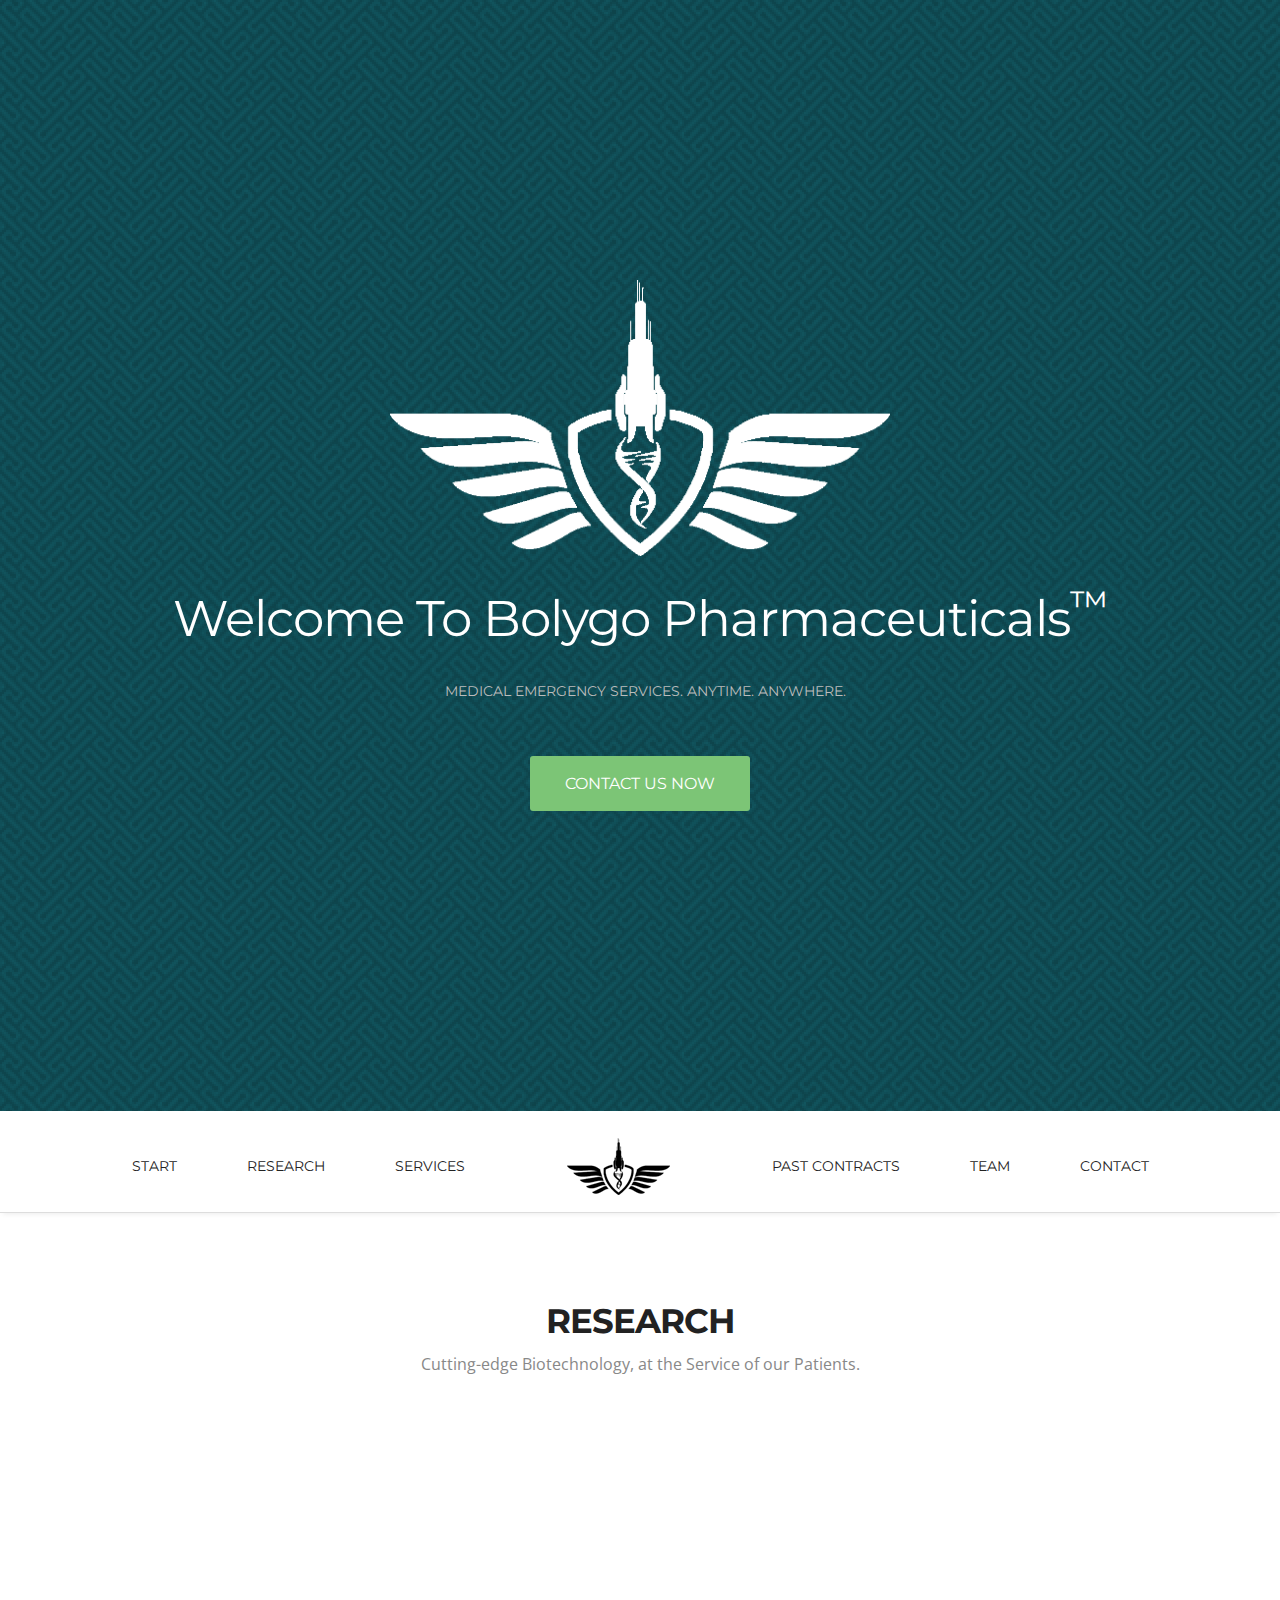
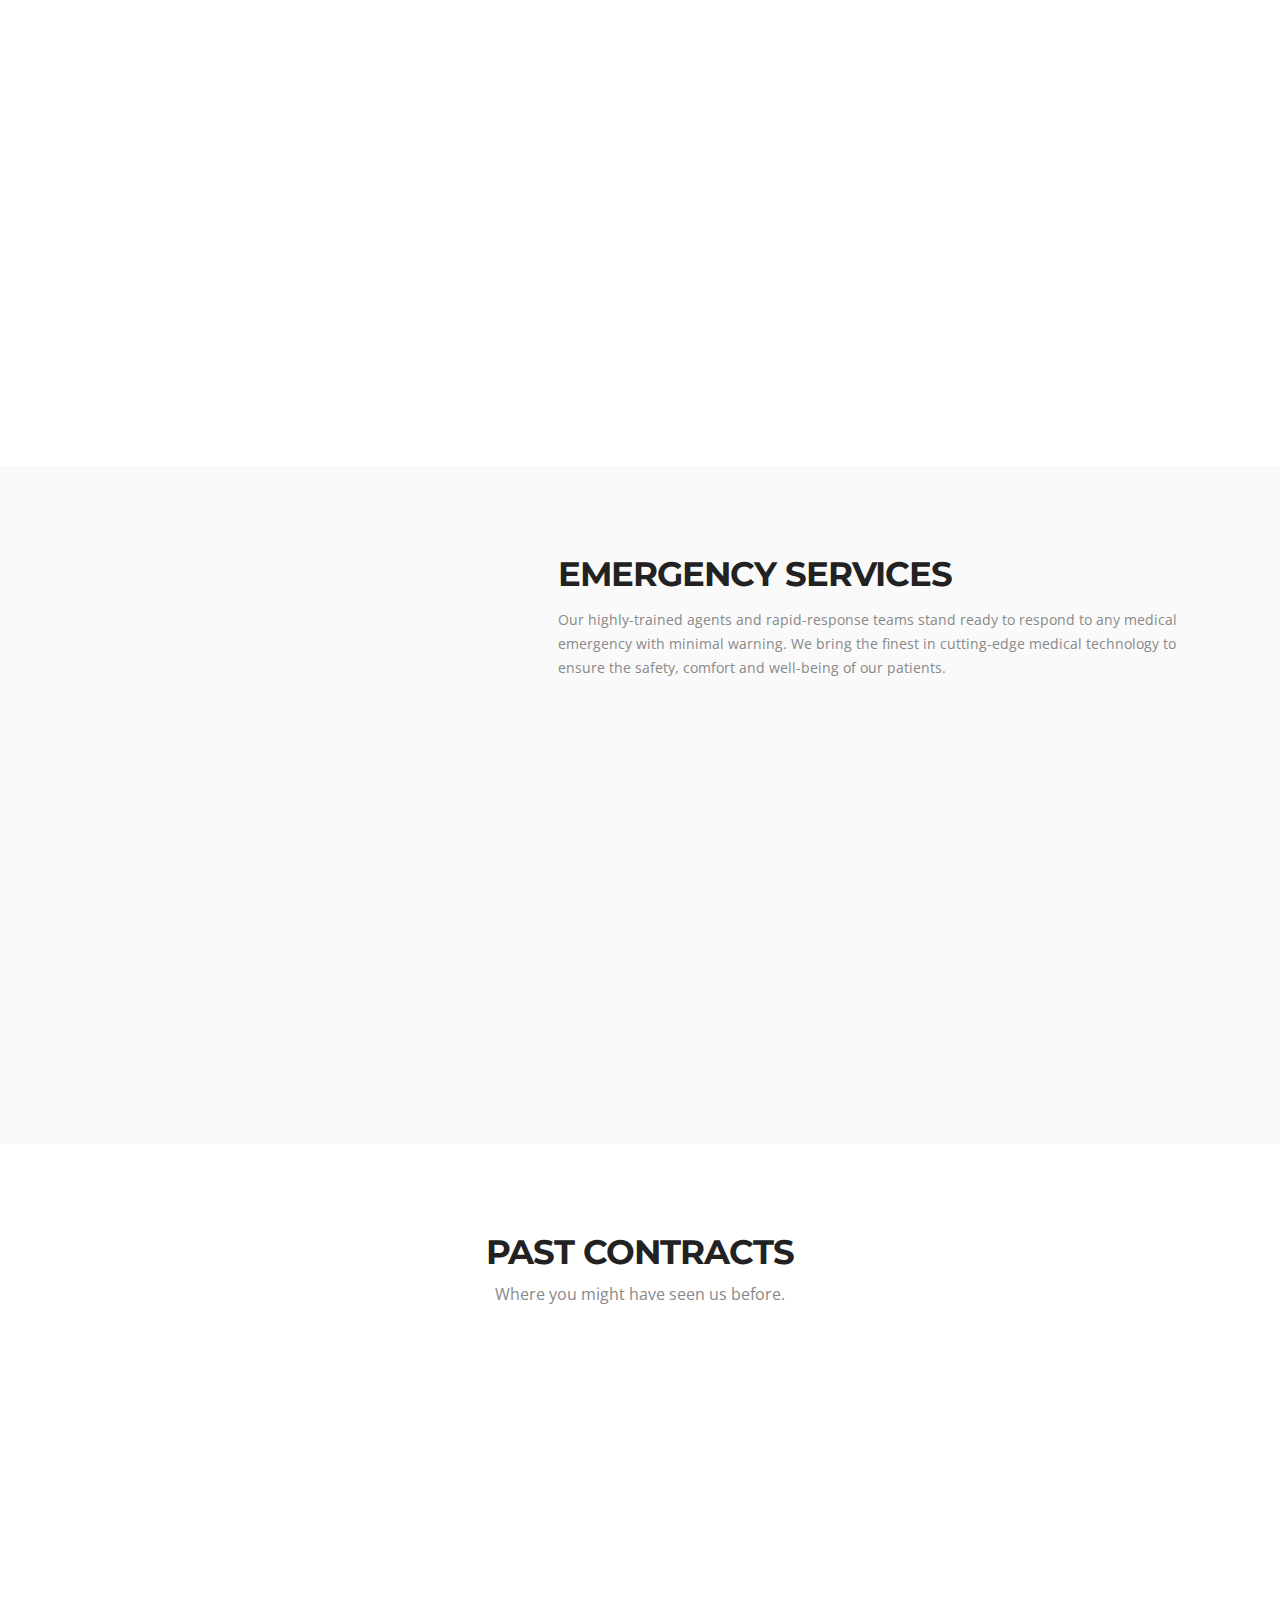
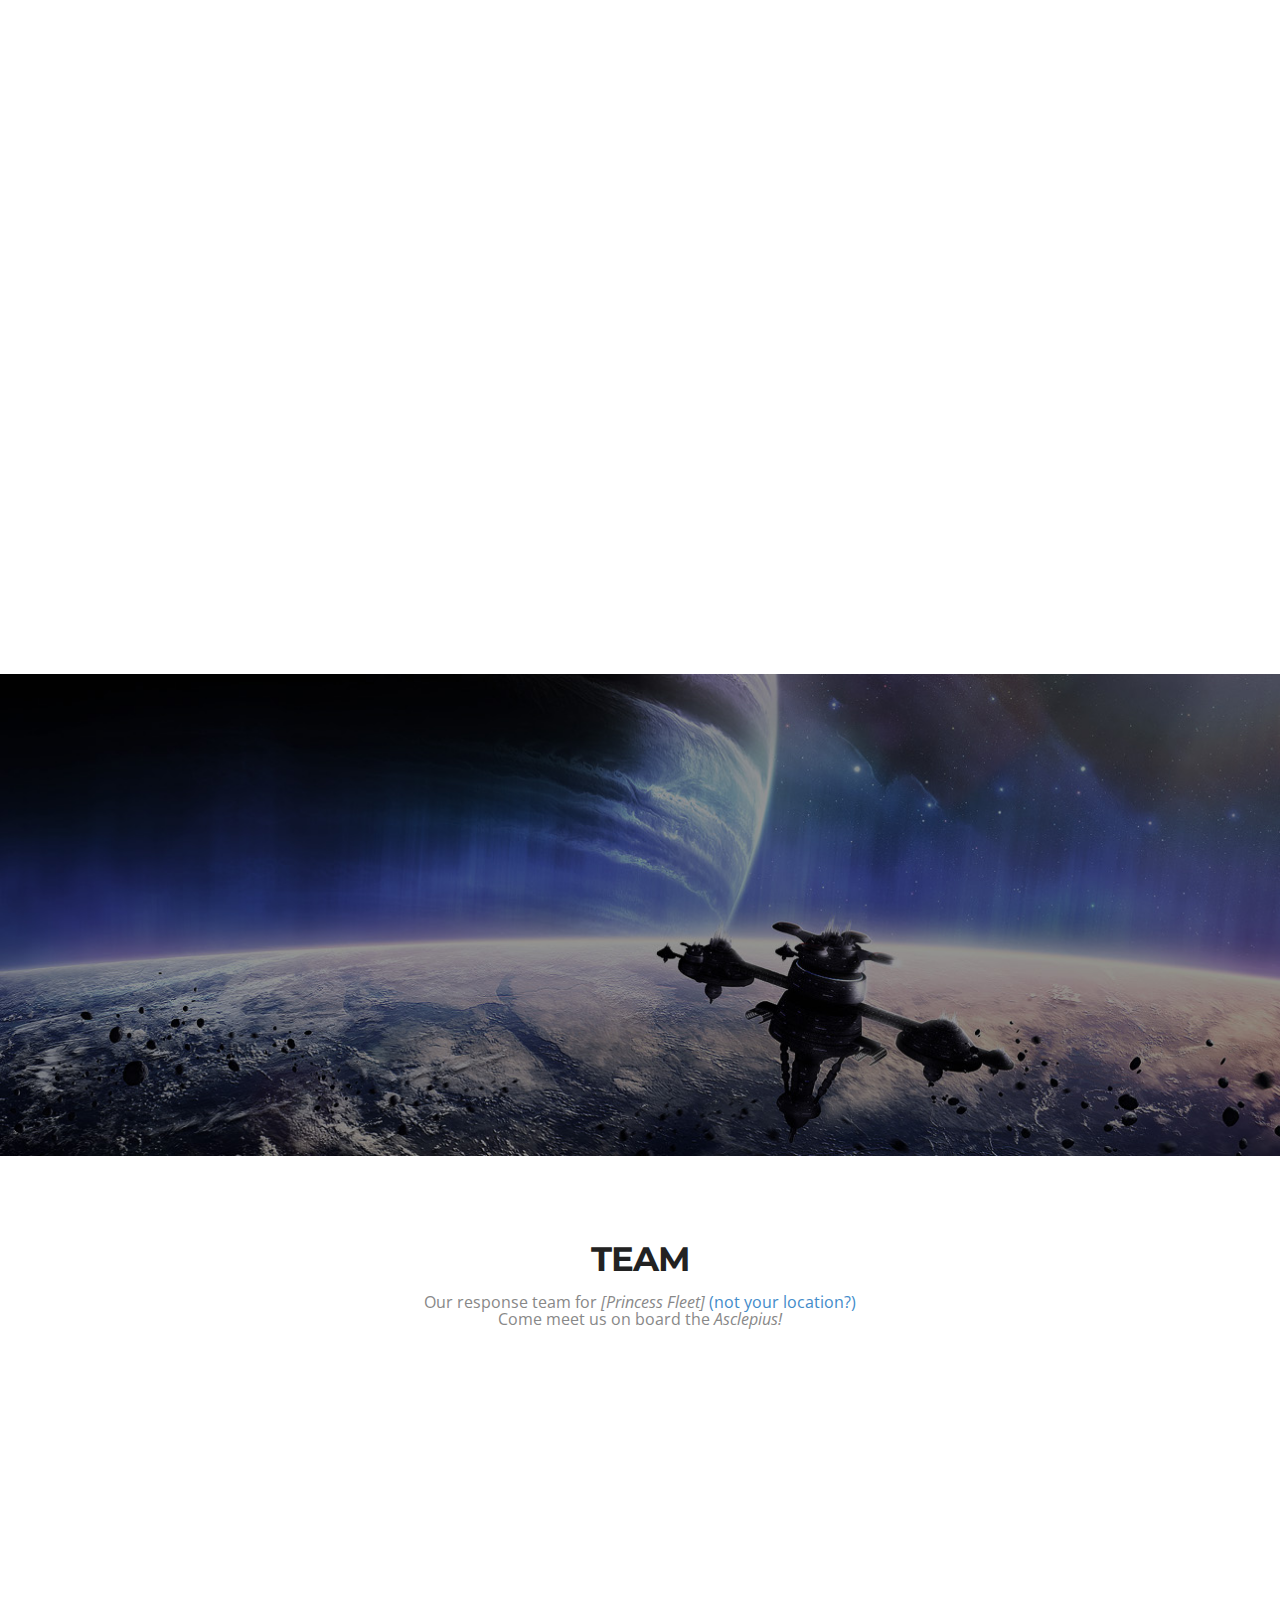
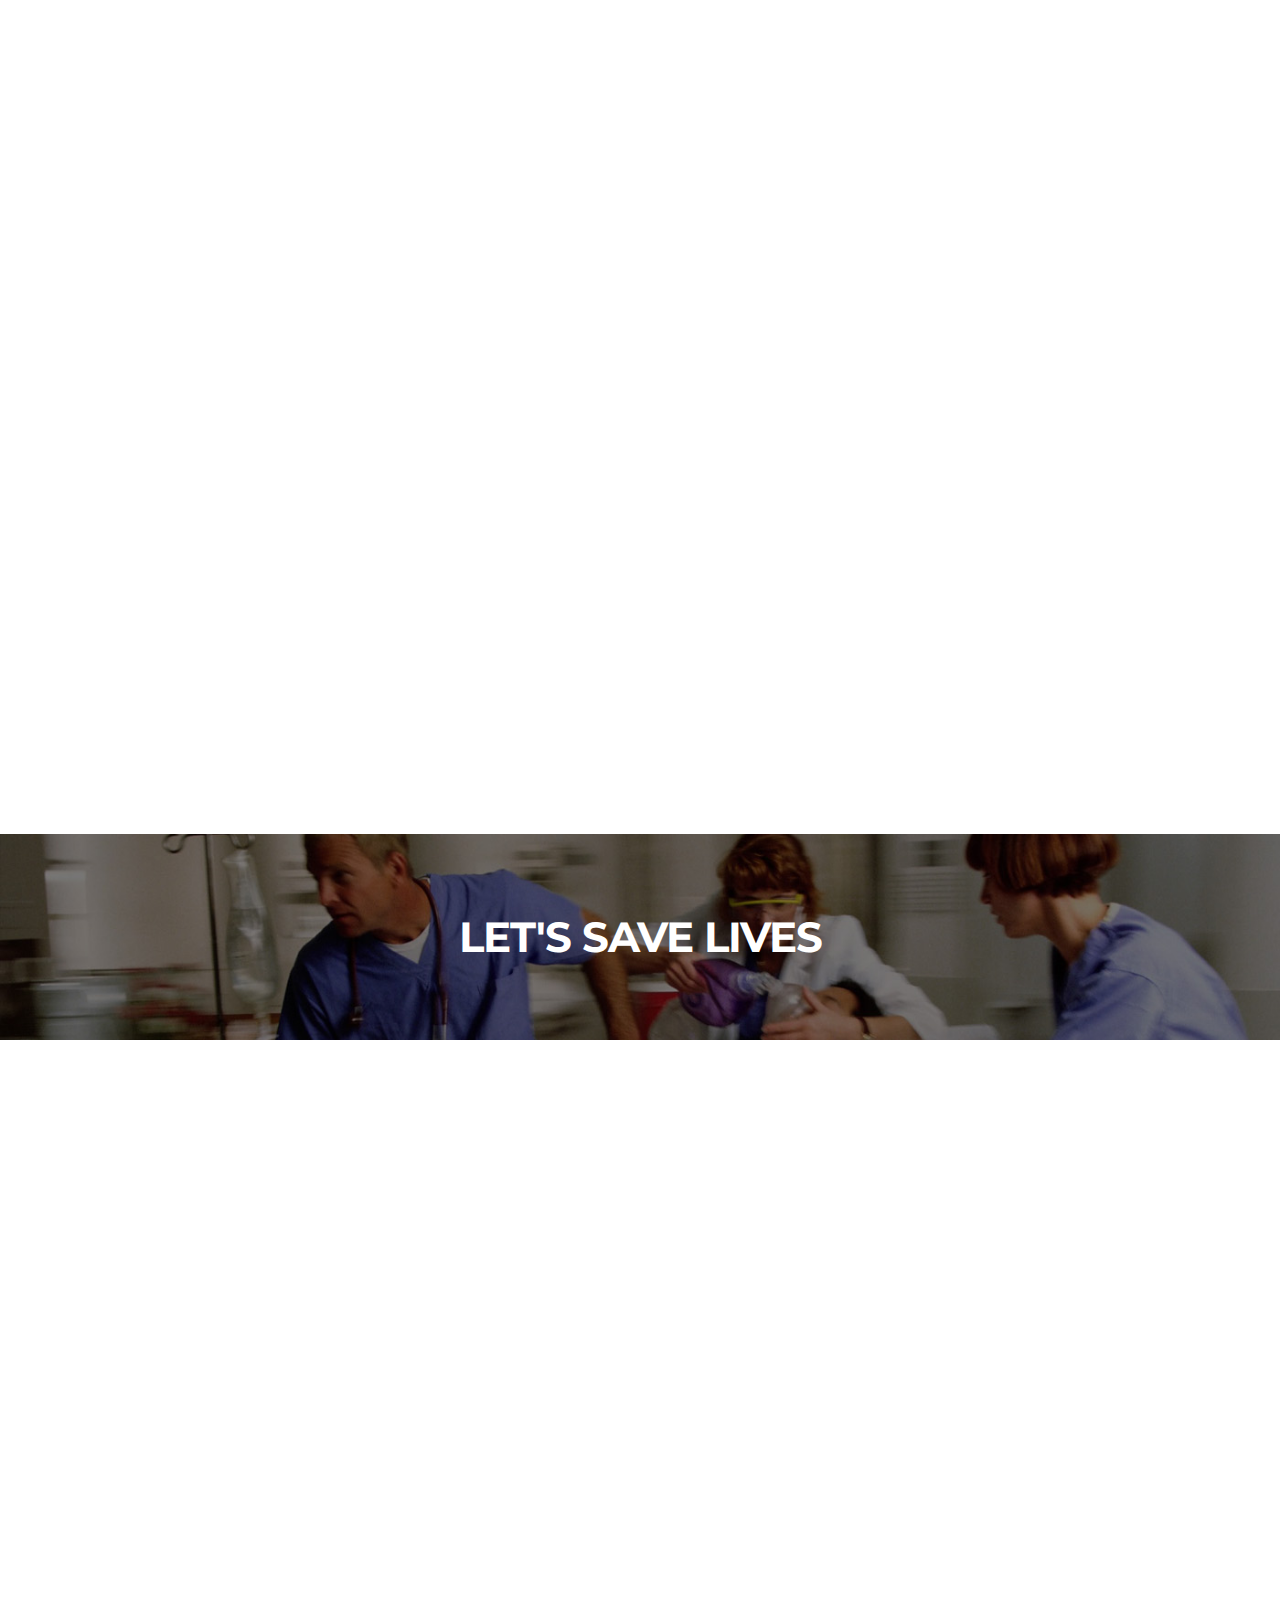
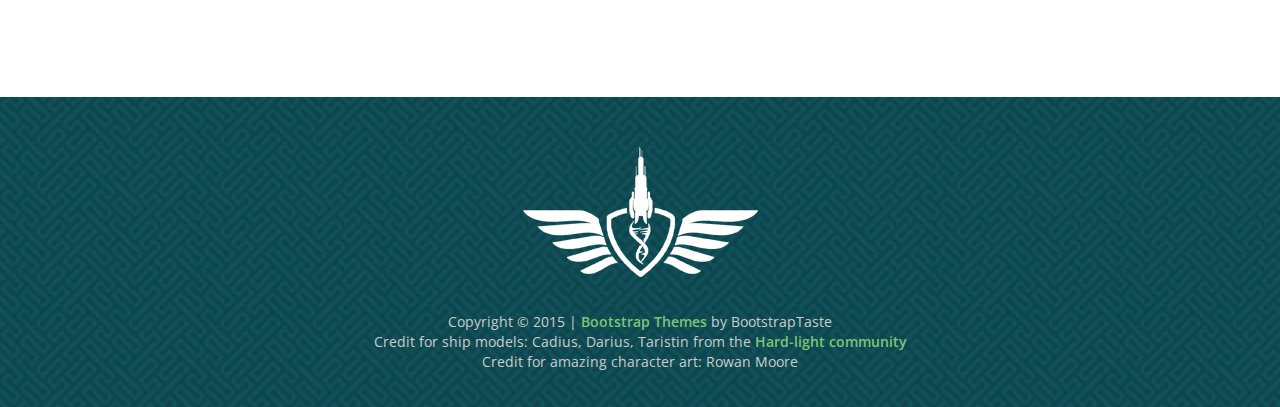
<file: index.html>
<!doctype html>
<html>
<head>
<meta charset="utf-8">
<meta name="viewport" content="width=device-width, maximum-scale=1">

<title>Bolygo Pharmaceuticals</title>
<link rel="icon" href="favicon.png" type="image/png">
<link rel="shortcut icon" href="favicon.ico" type="img/x-icon">

<link href='http://fonts.googleapis.com/css?family=Montserrat:400,700' rel='stylesheet' type='text/css'>
<link href='http://fonts.googleapis.com/css?family=Open+Sans:400,300,800italic,700italic,600italic,400italic,300italic,800,700,600' rel='stylesheet' type='text/css'>

<link href="css/bootstrap.css" rel="stylesheet" type="text/css">
<link href="css/style.css" rel="stylesheet" type="text/css">
<link href="css/font-awesome.css" rel="stylesheet" type="text/css">
<link href="css/responsive.css" rel="stylesheet" type="text/css">
<link href="css/animate.css" rel="stylesheet" type="text/css">

<!--[if IE]><style type="text/css">.pie {behavior:url(PIE.htc);}</style><![endif]-->

<script type="text/javascript" src="js/jquery.1.8.3.min.js"></script>
<script type="text/javascript" src="js/bootstrap.js"></script>
<script type="text/javascript" src="js/jquery-scrolltofixed.js"></script>
<script type="text/javascript" src="js/jquery.easing.1.3.js"></script>
<script type="text/javascript" src="js/jquery.isotope.js"></script>
<script type="text/javascript" src="js/wow.js"></script>
<script type="text/javascript" src="js/classie.js"></script>


<!--[if lt IE 9]>
    <script src="js/respond-1.1.0.min.js"></script>
    <script src="js/html5shiv.js"></script>
    <script src="js/html5element.js"></script>
<![endif]-->


</head>
<body>
<div style="overflow:hidden;">
<header class="header" id="header"><!--header-start-->
	<div class="container">
    	<figure class="logo animated fadeInDown delay-07s">
        	<a href="#"><img src="img/logo.png" alt=""></a>	
        </figure>	
        <h1 class="animated fadeInDown delay-07s">Welcome To Bolygo Pharmaceuticals<sup>&trade;</sup></h1>
        <ul class="we-create animated fadeInUp delay-1s">
        	<li>Medical Emergency Services. Anytime. Anywhere.</li>
        </ul>
            <a class="link animated fadeInUp delay-1s" href="#contact">Contact Us Now</a>
    </div>
</div>
</header><!--header-end-->


<nav class="main-nav-outer" id="test"><!--main-nav-start-->
	<div class="container">
        <ul class="main-nav">
        	<li><a href="#header">Start</a></li>
            <li><a href="#research">Research</a></li>
            <li><a href="#services">Services</a></li>
            <li class="small-logo"><a href="#header"><img src="img/small-logo.png" alt=""></a></li>
            <li><a href="#Portfolio">Past Contracts</a></li>
            <li><a href="#team">Team</a></li>
            <li><a href="#contact">Contact</a></li>
        </ul>
        <a class="res-nav_click" href="#"><i class="fa-bars"></i></a>
    </div>
</nav><!--main-nav-end-->



<section class="main-section" id="research"><!--main-section-start-->
	<div class="container">
    	<h2>Research</h2>
    	<h6>Cutting-edge Biotechnology, at the Service of our Patients.</h6>
        <div class="row">
        	<div class="col-lg-4 col-sm-6 wow fadeInLeft delay-05s">
            	<div class="service-list">
                	<div class="service-list-col1">
                    	<i class="fa-lightbulb-o"></i>
                    </div>
                	<div class="service-list-col2">
                        <h3>Innovation</h3>
                        <p>Our team of leading biologists and geneticists have introduced more than 80 innovative therapies for infectuous and chronic diseases in the last five years.</p>
                    </div>
                </div>
                <div class="service-list">
                	<div class="service-list-col1">
                    	<i class="fa-heart"></i>
                    </div>
                	<div class="service-list-col2">
                        <h3>Bedside Manner</h3>
                        <p>Researchers spend time in the field, to familiarise themselves with the challenges they and their patients will have to face.</p>
                    </div>
                </div>
                <div class="service-list">
                	<div class="service-list-col1">
                    	<i class="fa-shield"></i>
                    </div>
                	<div class="service-list-col2">
                        <h3>Prevention before Cure</h3>
                        <p>Introducing innovative Retro-Viral treatments that strenghten patients against hardship and disease.</p>
                    </div>
                </div>
                <div class="service-list">
                	<div class="service-list-col1">
                    	<i class="fa-university"></i>
                    </div>
                	<div class="service-list-col2">
                        <h3>Education</h3>
                        <p>We are part of a large academic community and support several scholarships. <br> See our <a href="universities.html">list of university collaborations</a></p>
                    </div>
                </div>
            </div>
            <figure class="col-lg-8 col-sm-6  text-right wow fadeInUp delay-02s">
            	<img src="img/biotechnology.jpg" alt="">
            </figure>
        
        </div>
	</div>
</section><!--main-section-end-->



<section class="main-section alabaster" id="services"><!--main-section alabaster-start-->
	<div class="container">
    	<div class="row">
			<figure class="col-lg-5 col-sm-4 wow fadeInLeft">
            	<img  src="img/iphone.png" alt="">
            </figure>
        	<div class="col-lg-7 col-sm-8 featured-work">
            	<h2>Emergency Services</h2>
            	<P class="padding-b">Our highly-trained agents and rapid-response teams stand ready to respond to any medical emergency with minimal warning. We bring the finest in cutting-edge medical technology to ensure the safety, comfort and well-being of our patients.</P>
            	<div class="featured-box">
                	<div class="featured-box-col1 wow fadeInRight delay-02s">
                    	<i class="fa-space-shuttle"></i>
                    </div>	
                	<div class="featured-box-col2 wow fadeInRight delay-02s">
                        <h3>anytime. anywhere.</h3>
                        <p>Our <a href="fleet.html">fleet</a> of Hospital Ships and Ambulance Shuttles stands ready to scramble anywhere to Sol in record time.</p>
                    </div>    
                </div>
                <div class="featured-box">
                	<div class="featured-box-col1 wow fadeInRight delay-04s">
                    	<i class="fa-medkit"></i>
                    </div>	
                	<div class="featured-box-col2 wow fadeInRight delay-04s">
                        <h3>saving lives</h3>
                        <p>All field employees (including shuttle pilots) are trained medics or emergency specialists. Our Hospital Ships can provide emergency care for up to a hundred people. If we're there, we're there to help!</p>
                    </div>    
                </div>
                <div class="featured-box">
                	<div class="featured-box-col1 wow fadeInRight delay-06s">
                    	<i class="fa-gears"></i>
                    </div>	
                	<div class="featured-box-col2 wow fadeInRight delay-06s">
                        <h3>disaster relief</h3>
                        <p>We're not just doctors! Our Hospital Ships can provide power and purified water for over 1,000 people in disaster stricken areas, or ferry several hundred tons of disaster relief supplies.</p>
                    </div>    
                </div>
                <a class="Learn-More" href="#">Learn More</a>
            </div>
        </div>
	</div>
</section><!--main-section alabaster-end-->



<section class="main-section paddind" id="Portfolio"><!--main-section-start-->
	<div class="container">
    	<h2>Past Contracts</h2>
    	<h6>Where you might have seen us before.</h6>
      <div class="portfolioFilter">  
        <ul class="Portfolio-nav wow fadeIn delay-02s">
        	<li><a href="#" data-filter="*" class="current" >All</a></li>
            <li><a href="#" data-filter=".research" >Research</a></li>
            <li><a href="#" data-filter=".medical" >Medical Assistance</a></li>
            <li><a href="#" data-filter=".disaster" >Disaster Relief</a></li>
            <li><a href="#" data-filter=".awards" >Awards</a></li>
        </ul>
       </div> 
        
	</div>
    <div class="portfolioContainer wow fadeInUp delay-04s">
            	<div class=" Portfolio-box medical">
                	<a href="ebola.html"><img src="img/Ebola.png" alt=""></a>	
                	<h3>2071 Ebola Outbreak</h3>
                    <p>Medical Assistance</p>
                </div>
                <div class="Portfolio-box disaster">
                	<a href="Haruna.html"><img src="img/Haruna.png" alt=""></a>	
                	<h3>2075 <em>UCS Haruna</em> disaster</h3>
                    <p>Rescue Operation - Disaster Relief</p>
                </div>
                <div class=" Portfolio-box medical">
                	<a href="hysteria.html"><img src="img/Hysteria.png" alt=""></a>	
                	<h3>2076 Malaysia Mass Hysteria</h3>
                    <p>Medical Assistance</p>
                </div>
                <div class=" Portfolio-box awards" >
                	<a href="Ghandi.html"><img src="img/Ghandi.png" alt=""></a>	
                	<h3>2076 Proud Sponsor of the Gandhi NGO Awards</h3>
                    <p>Awards</p>
                </div>
                <div class=" Portfolio-box research">
                	<a href="retro.html"><img src="img/Retro.png" alt=""></a>	
                	<h3>2078 New Retroviral treatments introduced</h3>
                    <p>Research</p>
                </div>
                <div class=" Portfolio-box awards">
                	<a href="speed.html"><img src="img/Contrails.png" alt=""></a>	
                	<h3>2079 <em>Szakadt</em>-class breaks speed record</h3>
                    <p>Awards</p>
                </div>
    </div>
</section><!--main-section-end-->


<section class="main-section client-part" id="client"><!--main-section client-part-start-->
	<div class="container">
		<b class="quote-right wow fadeInDown delay-03"><i class="fa fa-quote-left"></i></b>
    	<layer id="placeholderlayer"></layer><div id="placeholderdiv"></div> <!---restorepoint-->
    </div>
</section><!--main-section client-part-end-->
<section class="main-section team" id="team"><!--main-section team-start-->
	<div class="container">
        <h2>team</h2>
        <h6>Our response team for <em>[Princess Fleet]</em> <a href="#">(not your location?)</a> </br>Come meet us on board the <em>Asclepius!</em></h6>
        <div class="team-leader-block clearfix">
            <div class="team-leader-box">
                <div class="team-leader wow fadeInDown delay-03s"> 
                    <div class="team-leader-shadow"><a href="#"></a></div>
                    <img src="img/team-leader-pic1.jpg" alt="">
                    <ul>
                        <li><a href="mailto:decebal@princess.chaosdeathfish.com?subject=Bolygo%20Pharma%20Query" class="fa-envelope"></a></li>
                        <li><a href="#" class="fa-twitter"></a></li>
                    </ul>
                </div>
                <h3 class="wow fadeInDown delay-03s"> Dr. Decebal Kórica M.D.</h3>
                <span class="wow fadeInDown delay-03s">Company Exeutive Officer - Team Leader</span>
                <p class="wow fadeInDown delay-03s">Decebal is a senior executive officer for BP and the current head of Field Operations. He is a certified psychiatrist and specialises in mental health support.</p>
            </div>
            <div class="team-leader-box">
                <div class="team-leader  wow fadeInDown delay-06s"> 
                    <div class="team-leader-shadow"><a href="#"></a></div>
                    <img src="img/team-leader-pic2.jpg" alt="">
                    <ul>
                        <li><a href="mailto:ilonara@princess.chaosdeathfish.com?subject=Bolygo%20Pharma%20Query" class="fa-envelope"></a></li>
                        <li><a href="#" class="fa-twitter"></a></li>
                    </ul>
                </div>
                <h3 class="wow fadeInDown delay-06s"> Cpt. Ilonara Kórica</h3>
                <span class="wow fadeInDown delay-06s"> Captain, Pilot &amp; Navigation Officer</span>
                <p class="wow fadeInDown delay-06s">Ilonara is the Captain of the <em>Asclepius</em>. Previously, she served as a <em>Szakadt</em> pilot, with multiple high-risk missions under her belt.</p>
            </div>
            <div class="team-leader-box">
                <div class="team-leader wow fadeInDown delay-09s"> 
                    <div class="team-leader-shadow"><a href="#"></a></div>
                    <img src="img/team-leader-pic3.jpg" alt="">
                    <ul>
                        <li><a href="mailto:richard_black@princess.chaosdeathfish.com?subject=Bolygo%20Pharma%20Query" class="fa-envelope"></a></li>
                        <li><a href="#" class="fa-twitter"></a></li>
                    </ul>
                </div>
                <h3 class="wow fadeInDown delay-09s">F/O Richard Black</h3>
                <span class="wow fadeInDown delay-09s">Bolygo COO & Asclepius XO</span>
                <p class="wow fadeInDown delay-09s">Richard joined Bolygo in 2075 as their COO, after a career in consultancy. He is passionate about projecting Bolygo’s world-class healthcare across the final frontier.</p>
            </div>
			 <div class="team-leader-box">
                <div class="team-leader wow fadeInDown delay-09s"> 
                    <div class="team-leader-shadow"><a href="#"></a></div>
                    <img src="img/team-leader-pic4.jpg" alt="">
                    <ul>
                        <li><a href="mailto:gal_tzalul@princess.chaosdeathfish.com?subject=Bolygo%20Pharma%20Query" class="fa-envelope"></a></li>
                        <li><a href="#" class="fa-twitter"></a></li>
                    </ul>
                </div>
                <h3 class="wow fadeInDown delay-09s">Dr. Gal Tzalul M.D.</h3>
                <span class="wow fadeInDown delay-09s">Chief Medical Officer</span>
                <p class="wow fadeInDown delay-09s">Gal leads the <em>Asclepius'</em> medical team. She has extensive field experience and heads several Research Projects on genetic engineering.</p>
            </div>
			 <div class="team-leader-box">
                <div class="team-leader wow fadeInDown delay-09s"> 
                    <div class="team-leader-shadow"><a href="#"></a></div>
                    <img src="img/team-leader-pic5.jpg" alt="">
                    <ul>
                        <li><a href="mailto:sergei_kovac@princess.chaosdeathfish.com?subject=Bolygo%20Pharma%20Query" class="fa-envelope"></a></li>
                        <li><a href="#" class="fa-twitter"></a></li>
                    </ul>
                </div>
                <h3 class="wow fadeInDown delay-09s">C/M/E Sergei Kovač</h3>
                <span class="wow fadeInDown delay-09s">Chief Engineer</span>
                <p class="wow fadeInDown delay-09s">Sergei is a veteran engineer, with years of service in the commercial sector. He was the lead supervisor for the <em>Asclepius</em> refitting.</p>
            </div>
        </div>
    </div>
</section><!--main-section team-end-->



<section class="business-talking"><!--business-talking-start-->
	<div class="container">
        <h2>Let's Save Lives</h2>
    </div>
</section><!--business-talking-end-->
<div class="container">
<section class="main-section contact" id="contact">
	
        <div class="row">
        	<div class="col-lg-6 col-sm-7 wow fadeInLeft">
            	<div class="contact-info-box address clearfix">
                	<h3><i class=" icon-map-marker"></i>Address:</h3>
                	<span>Faltescu building, Unirii Sq.<br>Cluj-Napoca, Romania, #CN3478</span>
                </div>
                <div class="contact-info-box phone clearfix">
                	<h3><i class="fa-phone"></i>Emergencies:</h3>
                	<span>1-800-555-BPE</span>
                </div>
                <div class="contact-info-box email clearfix">
                	<h3><i class="fa-pencil"></i>email:</h3>
                	<span>decebal@princess.chaosdeathfish.com</span>
					<span>ilonara@princess.chaosdeathfish.com</span>
					<h3>&nbsp;</h3>
					<span>richard_black@princess.chaosdeathfish.com</span>
					<span>gal_tzalul@princess.chaosdeathfish.com</span>
					<h3>&nbsp;</h3>
					<span>sergei_kovac@princess.chaosdeathfish.com</span>
                </div>
            	<div class="contact-info-box hours clearfix">
                	<h3><i class="fa-clock-o"></i>Appointments:</h3>
                	<span><strong>Monday - Friday:</strong> 9am - 5pm <br><strong>Saturday - Sunday:</strong> 9am - 1pm.</span>
                </div>
                <ul class="social-link">
                	<li class="twitter"><a href="#"><i class="fa fa-twitter"></i></a></li>
               </ul>
            </div>
        	<div class="col-lg-6 col-sm-5 wow fadeInUp delay-05s">
            	<div class="form">
                	<input class="input-text" type="text" name="" value="Your Name *" onfocus="if(this.value==this.defaultValue)this.value='';" onblur="if(this.value=='')this.value=this.defaultValue;">
                    <input class="input-text" type="text" name="" value="Your E-mail *" onfocus="if(this.value==this.defaultValue)this.value='';" onblur="if(this.value=='')this.value=this.defaultValue;">
                	<textarea class="input-text text-area" cols="0" rows="0" onfocus="if(this.value==this.defaultValue)this.value='';" onblur="if(this.value=='')this.value=this.defaultValue;">SERVERS CURRENTLY NOT AVAILABLE. PLEASE USE INDIVIDUAL ADDRESSES TO THE LEFT OR ON TEAM MEMBERS' PORTRAITS.</textarea>
                    <input class="input-btn" type="submit" value="send message">
                </div>	
            </div>
        </div>
</section>
</div>
<footer class="footer">
    <div class="container">
        <div class="footer-logo"><a href="#"><img src="img/footer-logo.png" alt=""></a></div>
        <span class="copyright">Copyright © 2015 | <a href="http://bootstraptaste.com/">Bootstrap Themes</a> by BootstrapTaste</span>
		<span class="copyright">Credit for ship models: Cadius, Darius, Taristin from the <a href='http://www.hard-light.net'>Hard-light community</a> </span>
		<span class="copyright">Credit for amazing character art: Rowan Moore</span>
    </div>
    <!-- 
        All links in the footer should remain intact. 
        Licenseing information is available at: http://bootstraptaste.com/license/
        You can buy this theme without footer links online at: http://bootstraptaste.com/buy/?theme=Knight
    -->
</footer>


<script type="text/javascript">
    $(document).ready(function(e) {
        $('#test').scrollToFixed();
        $('.res-nav_click').click(function(){
            $('.main-nav').slideToggle();
            return false    
            
        });
        
    });
</script>

  <script>
    wow = new WOW(
      {
        animateClass: 'animated',
        offset:       100
      }
    );
    wow.init();
 
  </script>


<script type="text/javascript">
	$(window).load(function(){
		
		$('.main-nav li a').bind('click',function(event){
			var $anchor = $(this);
			
			$('html, body').stop().animate({
				scrollTop: $($anchor.attr('href')).offset().top - 102
			}, 1500,'easeInOutExpo');
			/*
			if you don't want to use the easing effects:
			$('html, body').stop().animate({
				scrollTop: $($anchor.attr('href')).offset().top
			}, 1000);
			*/
			event.preventDefault();
		});
	})
</script>

<script type="text/javascript">

$(window).load(function(){
  
  
  var $container = $('.portfolioContainer'),
      $body = $('body'),
      colW = 375,
      columns = null;

  
  $container.isotope({
    // disable window resizing
    resizable: true,
    masonry: {
      columnWidth: colW
    }
  });
  
  $(window).smartresize(function(){
    // check if columns has changed
    var currentColumns = Math.floor( ( $body.width() -30 ) / colW );
    if ( currentColumns !== columns ) {
      // set new column count
      columns = currentColumns;
      // apply width to container manually, then trigger relayout
      $container.width( columns * colW )
        .isotope('reLayout');
    }
    
  }).smartresize(); // trigger resize to set container width
  $('.portfolioFilter a').click(function(){
        $('.portfolioFilter .current').removeClass('current');
        $(this).addClass('current');
 
        var selector = $(this).attr('data-filter');
        $container.isotope({
			
            filter: selector,
         });
         return false;
    });
  
});

var howOften = 8; //number often in seconds to rotate
var current = 0; //start the counter at 0
var ns6 = document.getElementById&&!document.all; //detect netscape 6

// place your images, text, etc in the array elements here
var items = new Array();
    items[0]='<div class="row"><div class="col-lg-12"><p class="client-part-haead wow fadeInDown delay-05">It was a pleasure to work with Bolygo Pharma in the \'Haruna\' disaster. Their timely arrival and the medical aid they provided saved hundreds of lives on board that ship.</p></div></div><ul class="client wow fadeIn delay-05s"><li><a href="#"><img src="img/client-pic1.jpg" alt=""><h3>Morgan Wabudeya</h3><span>Space traffic controller, <em>Tokyo</em></span></a></li></ul>'; //a linked image
    items[1]='<div class="row"><div class="col-lg-12"><p class="client-part-haead wow fadeInDown delay-05">More than three thousand of our citizens owe their lives to the tireless efforts of the crews of the \'Hygeia\' and \'Iaso\'. We owe Bolygo a great debt.</p></div></div><ul class="client wow fadeIn delay-05s"><li><a href="#"><img src="img/client-pic2.jpg" alt=""><h3>Benjamin B. Taufik</h3><span>Kuala Lumpur - Health Consul</span></a></li></ul>'; //a linked image
    items[2]='<div class="row"><div class="col-lg-12"><p class="client-part-haead wow fadeInDown delay-05">The \'Panacea\' was on-site accepting patients and powering half the civic infrastructure less than two hours after the January earthquake. We found them waiting for us.</p></div></div><ul class="client wow fadeIn delay-05s"><li><a href="#"><img src="img/client-pic3.jpg" alt=""><h3>Hans Richter-Benz</h3><span>MSF Coordination Officer</span></a></li></ul>'; //a linked image
    items[3]='<div class="row"><div class="col-lg-12"><p class="client-part-haead wow fadeInDown delay-05">It\'s a good thing the \'Dhanvantari\' was anchored in Cape when the mine collapsed. The shuttles were there in minutes. I can still hear the sonic booms.</p></div></div><ul class="client wow fadeIn delay-05s"><li><a href="#"><img src="img/client-pic4.jpg" alt=""><h3>Boris Larsen</h3><span>Aurum Industries - G13 mine supervisor</span></a></li></ul>'; //a linked image
    items[4]='<div class="row"><div class="col-lg-12"><p class="client-part-haead wow fadeInDown delay-05">Full props to the \'Eir\' crew and their shuttle pilots. Not a lot of civilian doctors have the guts to operate in terrorist-threatened airspace.</p></div></div><ul class="client wow fadeIn delay-05s"><li><a href="#"><img src="img/client-pic5.jpg" alt=""><h3>Andrew Shu</h3><span><em>UCSS Thunder</em> CAG</span></a></li></ul>'; //a linked image
function rotater() {
    document.getElementById("placeholder").innerHTML = items[current];
    current = (current==items.length-1) ? 0 : current + 1;
    setTimeout("rotater()",howOften*1000);
}

function rotater() {
    if(document.layers) {
        document.placeholderlayer.document.write(items[current]);
        document.placeholderlayer.document.close();
    }
    if(ns6)document.getElementById("placeholderdiv").innerHTML=items[current]
        if(document.all)
            placeholderdiv.innerHTML=items[current];

    current = (current==items.length-1) ? 0 : current + 1; //increment or reset
    setTimeout("rotater()",howOften*1000);
}
window.onload=rotater;
//-->

</script>
</body>
</html>
</file>
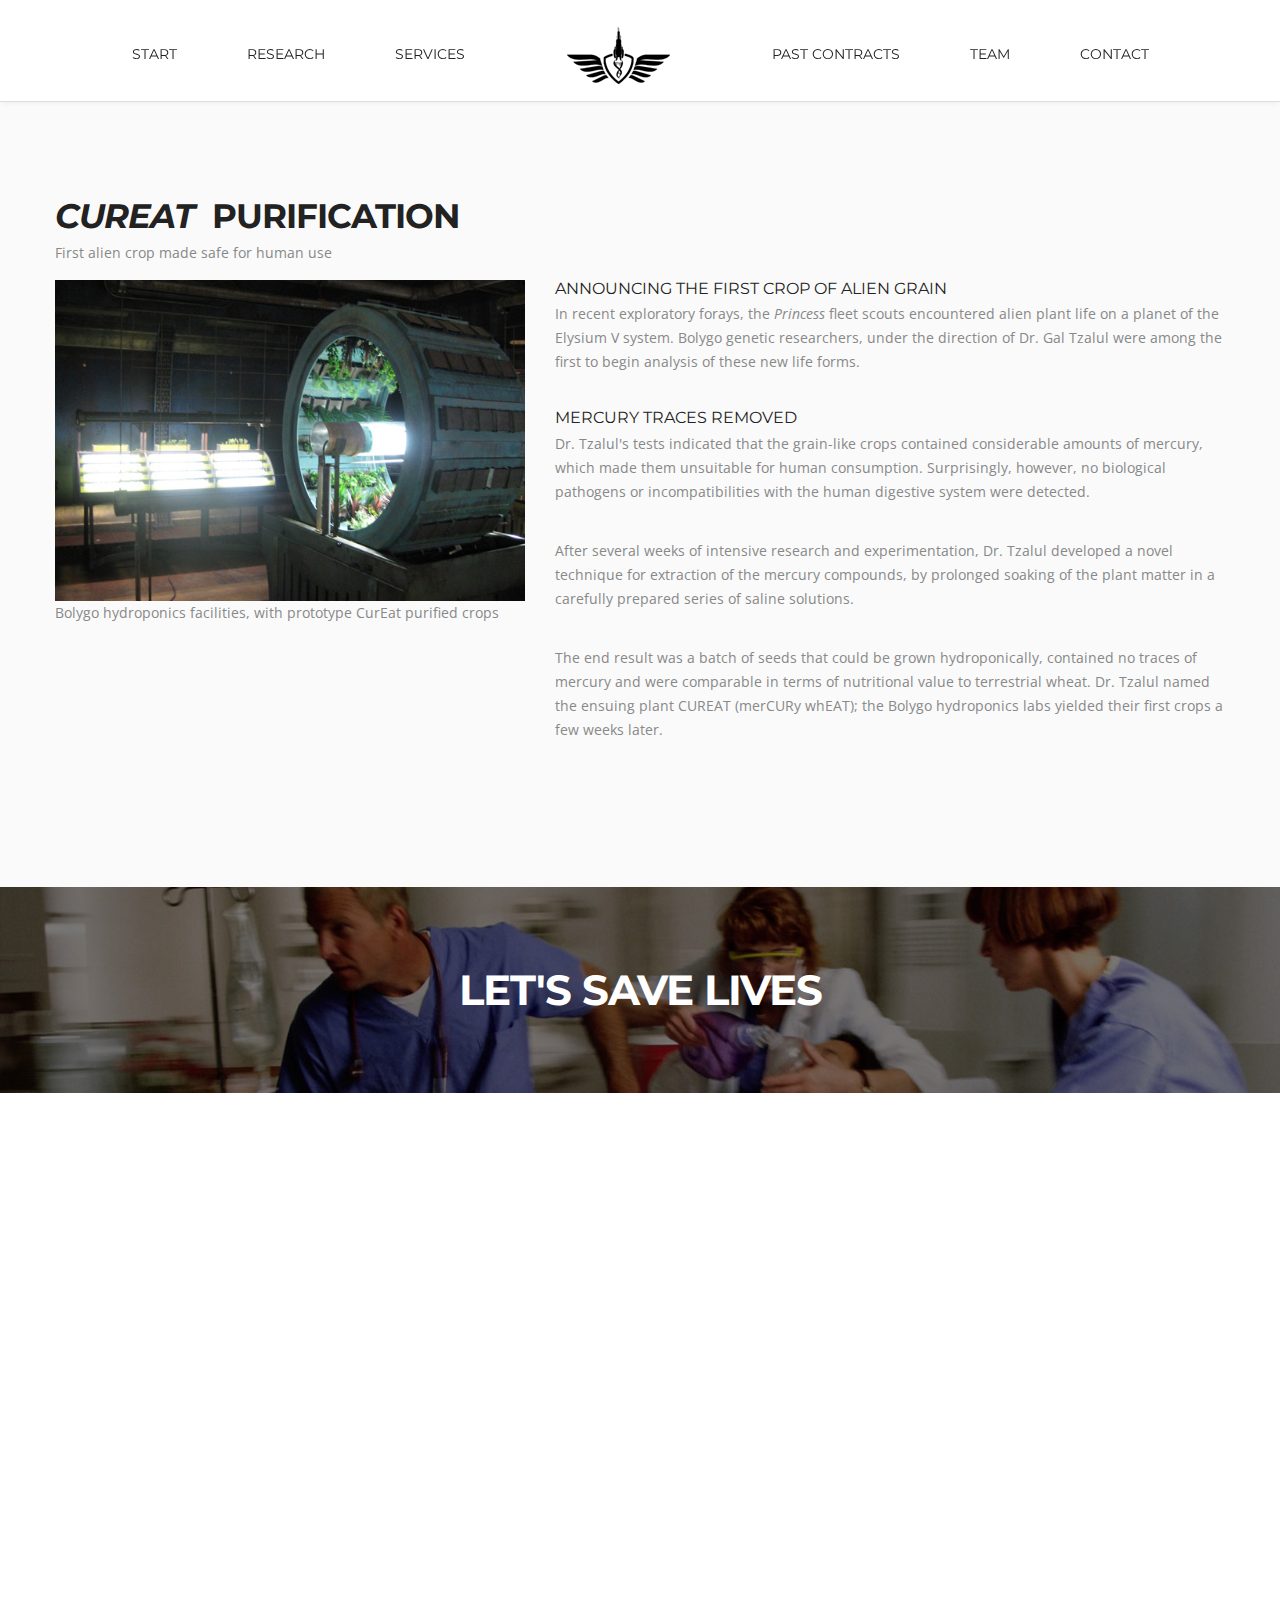
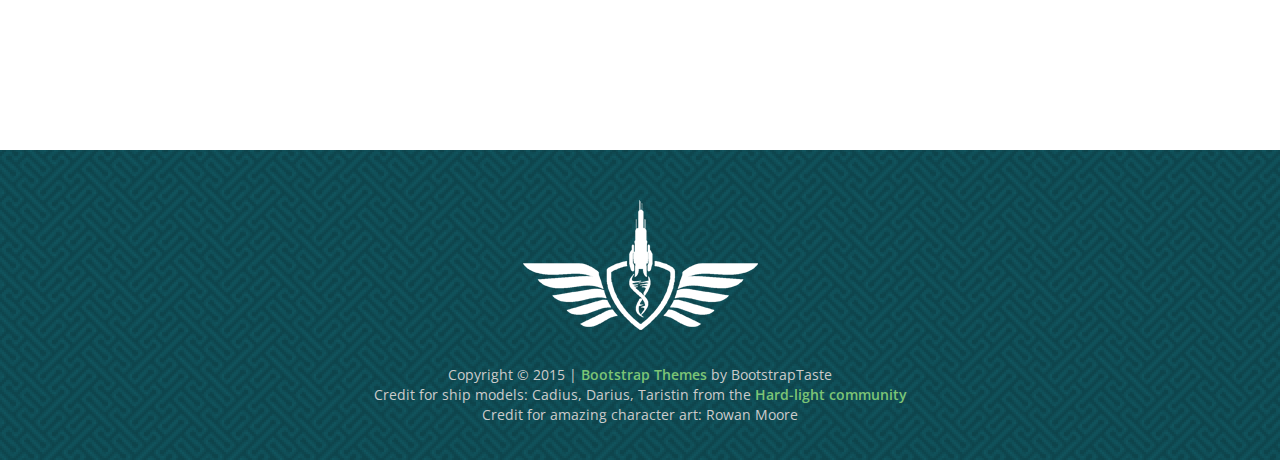
<file: cureat.html>
<!doctype html>
<html>
<head>
<meta charset="utf-8">
<meta name="viewport" content="width=device-width, maximum-scale=1">

<title>Bolygo Pharmaceuticals</title>
<link rel="icon" href="favicon.png" type="image/png">
<link rel="shortcut icon" href="favicon.ico" type="img/x-icon">

<link href='http://fonts.googleapis.com/css?family=Montserrat:400,700' rel='stylesheet' type='text/css'>
<link href='http://fonts.googleapis.com/css?family=Open+Sans:400,300,800italic,700italic,600italic,400italic,300italic,800,700,600' rel='stylesheet' type='text/css'>

<link href="css/bootstrap.css" rel="stylesheet" type="text/css">
<link href="css/style.css" rel="stylesheet" type="text/css">
<link href="css/font-awesome.css" rel="stylesheet" type="text/css">
<link href="css/responsive.css" rel="stylesheet" type="text/css">
<link href="css/animate.css" rel="stylesheet" type="text/css">

<!--[if IE]><style type="text/css">.pie {behavior:url(PIE.htc);}</style><![endif]-->

<script type="text/javascript" src="js/jquery.1.8.3.min.js"></script>
<script type="text/javascript" src="js/bootstrap.js"></script>
<script type="text/javascript" src="js/jquery-scrolltofixed.js"></script>
<script type="text/javascript" src="js/jquery.easing.1.3.js"></script>
<script type="text/javascript" src="js/jquery.isotope.js"></script>
<script type="text/javascript" src="js/wow.js"></script>
<script type="text/javascript" src="js/classie.js"></script>


<!--[if lt IE 9]>
    <script src="js/respond-1.1.0.min.js"></script>
    <script src="js/html5shiv.js"></script>
    <script src="js/html5element.js"></script>
<![endif]-->


</head>
<body>
<div style="overflow:hidden;">



<nav class="main-nav-outer" id="test"><!--main-nav-start-->
	<div class="container">
        <ul class="main-nav">
        	<li><a href="index.html">Start</a></li>
            <li><a href="index.html#research">Research</a></li>
            <li><a href="index.html#services">Services</a></li>
            <li class="small-logo"><a href="#header"><img src="img/small-logo.png" alt=""></a></li>
            <li><a href="index.html#Portfolio">Past Contracts</a></li>
            <li><a href="index.html#team">Team</a></li>
            <li><a href="#contact">Contact</a></li>
        </ul>
        <a class="res-nav_click" href="#"><i class="fa-bars"></i></a>
    </div>
</nav><!--main-nav-end-->


<section class="main-section alabaster" id="services"><!--main-section alabaster-start-->
	<div class="container">
    	<div class="row">
		<h2_left><em>Cureat</em>&nbsp;&nbsp;Purification</h2_left>
            	<P class="padding-b" >First alien crop made safe for human use</P>
	<div class="row row-s">
			<figure class="col-lg-5 col-sm-4 wow fadeInLeft">
            	<img src="img/Cureat.jpg" alt="">
				<p>Bolygo hydroponics facilities, with prototype CurEat purified crops</p>
            </figure>
        	<div class="col-lg-7 col-sm-8 featured-work">
            	<h3>Announcing the first crop of alien grain</h3>
            	<P class="padding-b">In recent exploratory forays, the <em>Princess</em> fleet scouts encountered alien plant life on a planet of the Elysium V system. Bolygo genetic researchers, under the direction of Dr. Gal Tzalul were among the first to begin analysis of these new life forms.</p>
				<h3>Mercury Traces Removed</h3>
				<P class="padding-b">Dr. Tzalul's tests indicated that the grain-like crops contained considerable amounts of mercury, which made them unsuitable for human consumption. Surprisingly, however, no biological pathogens or incompatibilities with the human digestive system were detected.</p>
				<P class="padding-b">After several weeks of intensive research and experimentation, Dr. Tzalul developed a novel technique for extraction of the mercury compounds, by prolonged soaking of the plant matter in a carefully prepared series of saline solutions.</p>
				<P class="padding-b">The end result was a batch of seeds that could be grown hydroponically, contained no traces of mercury and were comparable in terms of nutritional value to terrestrial wheat. Dr. Tzalul named the ensuing plant CUREAT (merCURy whEAT); the Bolygo hydroponics labs yielded their first crops a few weeks later.</p>
				
				<a class="Learn-More" href="#">Learn More</a>
            </div>
        </div>
	</div>
</section><!--main-section alabaster-end-->



<section class="business-talking"><!--business-talking-start-->
	<div class="container">
        <h2>Let's Save Lives</h2>
    </div>
</section><!--business-talking-end-->
<div class="container">
<section class="main-section contact" id="contact">
	
        <div class="row">
        	<div class="col-lg-6 col-sm-7 wow fadeInLeft">
            	<div class="contact-info-box address clearfix">
                	<h3><i class=" icon-map-marker"></i>Address:</h3>
                	<span>Faltescu building, Unirii Sq.<br>Cluj-Napoca, Romania, #CN3478</span>
                </div>
                <div class="contact-info-box phone clearfix">
                	<h3><i class="fa-phone"></i>Emergencies:</h3>
                	<span>1-800-555-BPE</span>
                </div>
                <div class="contact-info-box email clearfix">
                	<h3><i class="fa-pencil"></i>email:</h3>
                	<span>decebal@princess.chaosdeathfish.com</span>
					<span>ilonara@princess.chaosdeathfish.com</span>
					<h3>&nbsp;</h3>
					<span>richard_black@princess.chaosdeathfish.com</span>
					<span>gal_tzalul@princess.chaosdeathfish.com</span>
					<h3>&nbsp;</h3>
					<span>sergei_kovac@princess.chaosdeathfish.com</span>
                </div>
            	<div class="contact-info-box hours clearfix">
                	<h3><i class="fa-clock-o"></i>Appointments:</h3>
                	<span><strong>Monday - Friday:</strong> 9am - 5pm <br><strong>Saturday - Sunday:</strong> 9am - 1pm.</span>
                </div>
                <ul class="social-link">
                	<li class="twitter"><a href="#"><i class="fa fa-twitter"></i></a></li>
               </ul>
            </div>
        	<div class="col-lg-6 col-sm-5 wow fadeInUp delay-05s">
            	<div class="form">
                	<input class="input-text" type="text" name="" value="Your Name *" onfocus="if(this.value==this.defaultValue)this.value='';" onblur="if(this.value=='')this.value=this.defaultValue;">
                    <input class="input-text" type="text" name="" value="Your E-mail *" onfocus="if(this.value==this.defaultValue)this.value='';" onblur="if(this.value=='')this.value=this.defaultValue;">
                	<textarea class="input-text text-area" cols="0" rows="0" onfocus="if(this.value==this.defaultValue)this.value='';" onblur="if(this.value=='')this.value=this.defaultValue;">SERVERS CURRENTLY NOT AVAILABLE. PLEASE USE INDIVIDUAL ADDRESSES TO THE LEFT OR ON TEAM MEMBERS' PORTRAITS.</textarea>
                    <input class="input-btn" type="submit" value="send message">
                </div>	
            </div>
        </div>
</section>
</div>
<footer class="footer">
    <div class="container">
        <div class="footer-logo"><a href="#"><img src="img/footer-logo.png" alt=""></a></div>
        <span class="copyright">Copyright © 2015 | <a href="http://bootstraptaste.com/">Bootstrap Themes</a> by BootstrapTaste</span>
		<span class="copyright">Credit for ship models: Cadius, Darius, Taristin from the <a href='http://www.hard-light.net'>Hard-light community</a> </span>
		<span class="copyright">Credit for amazing character art: Rowan Moore</span>
    </div>
    <!-- 
        All links in the footer should remain intact. 
        Licenseing information is available at: http://bootstraptaste.com/license/
        You can buy this theme without footer links online at: http://bootstraptaste.com/buy/?theme=Knight
    -->
</footer>


<script type="text/javascript">
    $(document).ready(function(e) {
        $('#test').scrollToFixed();
        $('.res-nav_click').click(function(){
            $('.main-nav').slideToggle();
            return false    
            
        });
        
    });
</script>

  <script>
    wow = new WOW(
      {
        animateClass: 'animated',
        offset:       100
      }
    );
    wow.init();
 
  </script>


<script type="text/javascript">
	$(window).load(function(){
		
		$('.main-nav li a').bind('click',function(event){
			var $anchor = $(this);
			
			$('html, body').stop().animate({
				scrollTop: $($anchor.attr('href')).offset().top - 102
			}, 1500,'easeInOutExpo');
			/*
			if you don't want to use the easing effects:
			$('html, body').stop().animate({
				scrollTop: $($anchor.attr('href')).offset().top
			}, 1000);
			*/
			event.preventDefault();
		});
	})
</script>

<script type="text/javascript">

$(window).load(function(){
  
  
  var $container = $('.portfolioContainer'),
      $body = $('body'),
      colW = 375,
      columns = null;

  
  $container.isotope({
    // disable window resizing
    resizable: true,
    masonry: {
      columnWidth: colW
    }
  });
  
  $(window).smartresize(function(){
    // check if columns has changed
    var currentColumns = Math.floor( ( $body.width() -30 ) / colW );
    if ( currentColumns !== columns ) {
      // set new column count
      columns = currentColumns;
      // apply width to container manually, then trigger relayout
      $container.width( columns * colW )
        .isotope('reLayout');
    }
    
  }).smartresize(); // trigger resize to set container width
  $('.portfolioFilter a').click(function(){
        $('.portfolioFilter .current').removeClass('current');
        $(this).addClass('current');
 
        var selector = $(this).attr('data-filter');
        $container.isotope({
			
            filter: selector,
         });
         return false;
    });
  
});

</script>
</body>
</html>
</file>
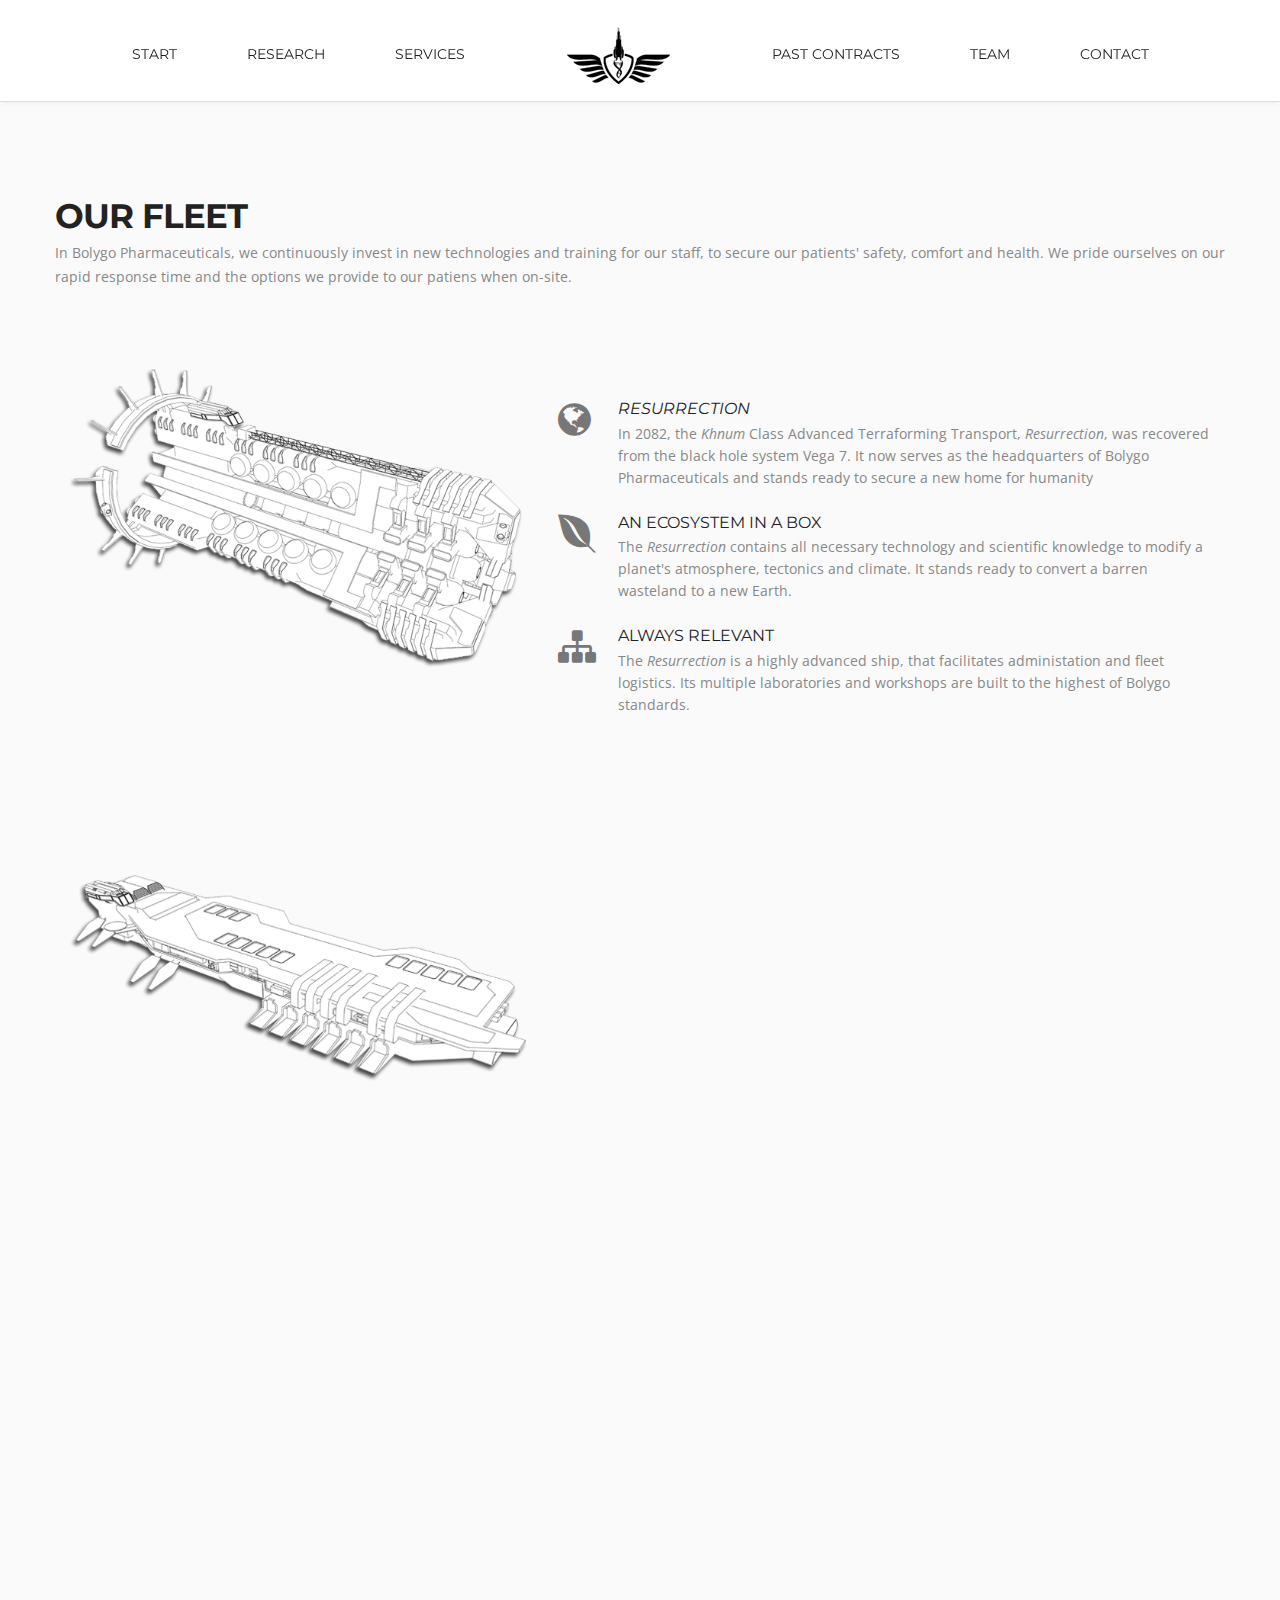
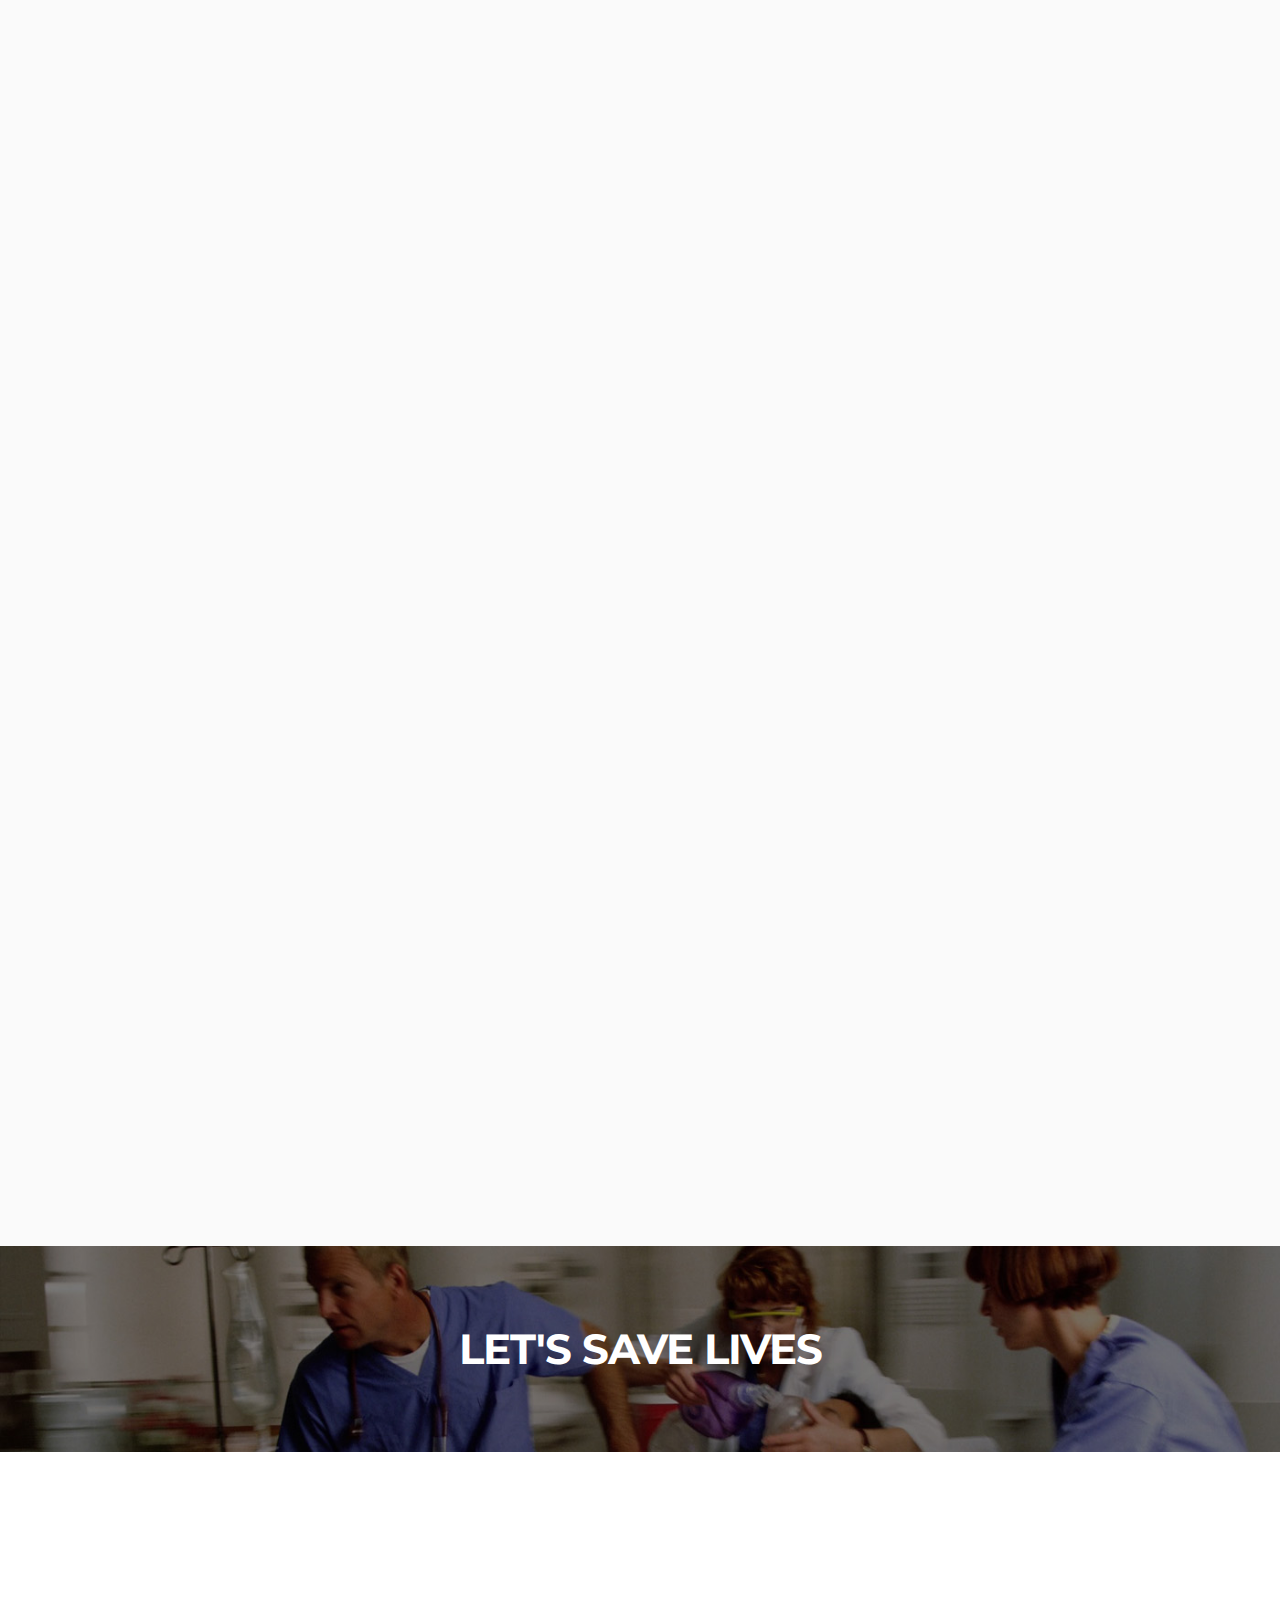
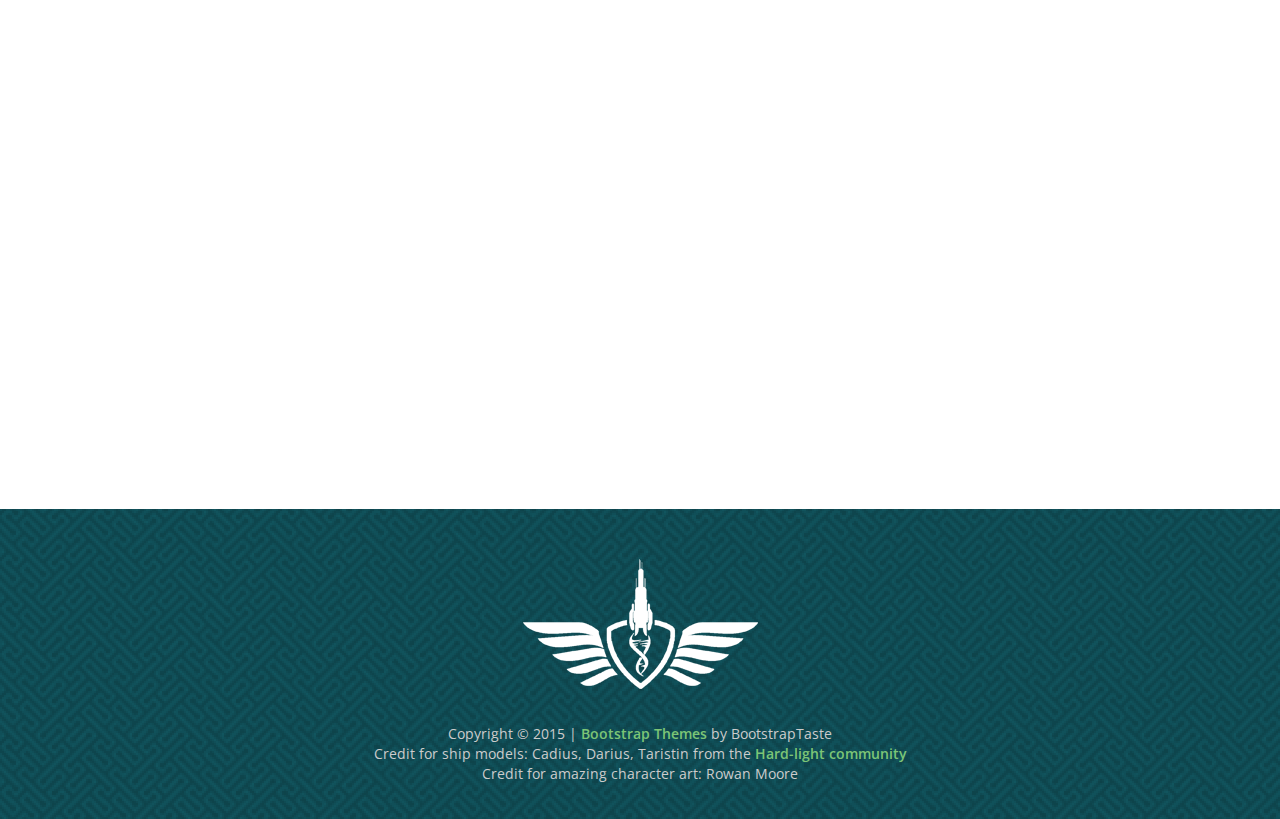
<file: fleet.html>
<!doctype html>
<html>
<head>
<meta charset="utf-8">
<meta name="viewport" content="width=device-width, maximum-scale=1">

<title>Bolygo Pharmaceuticals</title>
<link rel="icon" href="favicon.png" type="image/png">
<link rel="shortcut icon" href="favicon.ico" type="img/x-icon">

<link href='http://fonts.googleapis.com/css?family=Montserrat:400,700' rel='stylesheet' type='text/css'>
<link href='http://fonts.googleapis.com/css?family=Open+Sans:400,300,800italic,700italic,600italic,400italic,300italic,800,700,600' rel='stylesheet' type='text/css'>

<link href="css/bootstrap.css" rel="stylesheet" type="text/css">
<link href="css/style.css" rel="stylesheet" type="text/css">
<link href="css/font-awesome.css" rel="stylesheet" type="text/css">
<link href="css/responsive.css" rel="stylesheet" type="text/css">
<link href="css/animate.css" rel="stylesheet" type="text/css">

<!--[if IE]><style type="text/css">.pie {behavior:url(PIE.htc);}</style><![endif]-->

<script type="text/javascript" src="js/jquery.1.8.3.min.js"></script>
<script type="text/javascript" src="js/bootstrap.js"></script>
<script type="text/javascript" src="js/jquery-scrolltofixed.js"></script>
<script type="text/javascript" src="js/jquery.easing.1.3.js"></script>
<script type="text/javascript" src="js/jquery.isotope.js"></script>
<script type="text/javascript" src="js/wow.js"></script>
<script type="text/javascript" src="js/classie.js"></script>


<!--[if lt IE 9]>
    <script src="js/respond-1.1.0.min.js"></script>
    <script src="js/html5shiv.js"></script>
    <script src="js/html5element.js"></script>
<![endif]-->


</head>
<body>
<div style="overflow:hidden;">



<nav class="main-nav-outer" id="test"><!--main-nav-start-->
	<div class="container">
        <ul class="main-nav">
        	<li><a href="index.html">Start</a></li>
            <li><a href="index.html#research">Research</a></li>
            <li><a href="index.html#services">Services</a></li>
            <li class="small-logo"><a href="#header"><img src="img/small-logo.png" alt=""></a></li>
            <li><a href="index.html#Portfolio">Past Contracts</a></li>
            <li><a href="index.html#team">Team</a></li>
            <li><a href="#contact">Contact</a></li>
        </ul>
        <a class="res-nav_click" href="#"><i class="fa-bars"></i></a>
    </div>
</nav><!--main-nav-end-->


<section class="main-section alabaster" id="services"><!--main-section alabaster-start-->
	<div class="container">
    	<div class="row">
		<h2_left>Our Fleet</h2_left>
            	<P class="padding-b">In Bolygo Pharmaceuticals, we continuously invest in new technologies and training for our staff, to secure our patients' safety, comfort and health. We pride ourselves on our rapid response time and the options we provide to our patiens when on-site.</P>
			<figure class="col-lg-5 col-sm-4 wow fadeInLeft">
            	<img  src="img/Resurrection.png" alt="">
            </figure>
        	<div class="col-lg-7 col-sm-8 featured-work">
            	<h2>&nbsp;</h2>
            	<P class="padding-b">&nbsp;</P>
 				<div class="featured-box">
                	<div class="featured-box-col1 wow fadeInRight delay-02s">
                    	<i class="fa-globe"></i>
                    </div>	
                	<div class="featured-box-col2 wow fadeInRight delay-02s">
                        <h3><em>Resurrection</em></h3>
                        <p>In 2082, the <em>Khnum</em> Class Advanced Terraforming Transport, <em>Resurrection</em>, was recovered from the black hole system Vega 7. It now serves as the headquarters of Bolygo Pharmaceuticals and stands ready to secure a new home for humanity</p>
                    </div>    
                </div>
                <div class="featured-box">
                	<div class="featured-box-col1 wow fadeInRight delay-04s">
                    	<i class="fa-envira"></i>
                    </div>	
                	<div class="featured-box-col2 wow fadeInRight delay-04s">
                        <h3>An ecosystem in a box</h3>
                        <p>The <em>Resurrection</em> contains all necessary technology and scientific knowledge to modify a planet's atmosphere, tectonics and climate. It stands ready to convert a barren wasteland to a new Earth.</p>
                    </div>    
                </div>
                <div class="featured-box">
                	<div class="featured-box-col1 wow fadeInRight delay-06s">
                    	<i class="fa-sitemap"></i>
                    </div>	
                	<div class="featured-box-col2 wow fadeInRight delay-06s">
                        <h3>always relevant</h3>
                        <p>The <em>Resurrection</em> is a highly advanced ship, that facilitates administation and fleet logistics. Its multiple laboratories and workshops are built to the highest of Bolygo standards.</p>
					</div>    
                </div>
                <a class="Learn-More" href="#">Learn More</a>
            </div>
        </div>
		<div class="row">
			<figure class="col-lg-5 col-sm-4 wow fadeInLeft">
            	<img  src="img/Destiny.png" alt="">
            </figure>
        	<div class="col-lg-7 col-sm-8 featured-work">
            	<h2>&nbsp;</h2>
            	<P class="padding-b">&nbsp;</P>
 				<div class="featured-box">
                	<div class="featured-box-col1 wow fadeInRight delay-02s">
                    	<i class="fa-database"></i>
                    </div>	
                	<div class="featured-box-col2 wow fadeInRight delay-02s">
                        <h3><em>Destiny</em></h3>
                        <p>The <em>Destiny</em> was recovered from Vega 7 alongside the <em>Resurrection</em>. It is a cutting-edge scientific vessel and carrier, which now serves as Bolygo Pharmaceuticals' main research platform.</p>
                    </div>    
                </div>
                <div class="featured-box">
                	<div class="featured-box-col1 wow fadeInRight delay-04s">
                    	<span class="fa-stack fa-lg">
							<i class="fa fa-gear fa-stack-1x" style="color:silver;"></i>
							<i class="fa fa-flask fa-stack-2x" style="padding-top: 10px;"></i>						
						</span>
                    </div>	
                	<div class="featured-box-col2 wow fadeInRight delay-04s">
                        <h3>Leading in Biotechnology</h3>
                        <p>The core of the <em>Destiny</em> are its biotech labs, equal to any found in old earth. Cybernetics, medical nanobots and other amazing implementations of the biotechnological sciences can be synthesised on board.</p>
                    </div>    
                </div>
                <div class="featured-box">
                	<div class="featured-box-col1 wow fadeInRight delay-06s">
                    	<span class="fa-stack fa-lg">
							<i class="fa fa-feed fa-stack-1x fa-rotate-135" style="color:silver; padding-bottom: 20px; padding-left: 15px;"></i>
							<i class="fa fa-eye fa-stack-2x" ></i>						
						</span>
                    </div>	
                	<div class="featured-box-col2 wow fadeInRight delay-06s">
                        <h3>Eye in the sky</h3>
                        <p><em>Destiny's</em> hangar bay carries several <em>Scarab</em>-class sublight drones, which, in turn, carry a full complement of multispectral sensors and samplers. Rapid-launch bays means that the <em>Destony</em> can blanket the sky in sensors within minutes, or deploy drones in highly hostile environments.</p>
					</div>    
                </div>
                <a class="Learn-More" href="#">Learn More</a>
            </div>
        </div>
		<div class="row">
			<figure class="col-lg-5 col-sm-4 wow fadeInLeft">
            	<img  src="img/Asclepius.png" alt="">
            </figure>
        	<div class="col-lg-7 col-sm-8 featured-work">
            	<h2>&nbsp;</h2>
            	<P class="padding-b">&nbsp;</P>
 				<div class="featured-box">
                	<div class="featured-box-col1 wow fadeInRight delay-02s">
                    	<i class="fa-h-square"></i>
                    </div>	
                	<div class="featured-box-col2 wow fadeInRight delay-02s">
                        <h3><em>Asclepius</em>-class hospital ship</h3>
                        <p>In 2075, we completely renovated our fleet with the purchase of 12 <em>Hydra</em>-class carriers from the Sol military. These ships, well-known for their ruggedness and cargo capacity were retrofitted to <em>Asclepius</em>-class Hospital Ships and now form the backbone of our fleet.</p>
                    </div>    
                </div>
                <div class="featured-box">
                	<div class="featured-box-col1 wow fadeInRight delay-04s">
                    	<i class="fa-user-md"></i>
                    </div>	
                	<div class="featured-box-col2 wow fadeInRight delay-04s">
                        <h3>A flying hospital</h3>
                        <p>Our <em>Asclepii</em> can house up to 35 patients*, with facilities for emergency care, advanced surgery and quarantines. We can land, deploy and be operational within the hour in any body of water or harbour capable of admitting a Supramax-sized cargo ship </p>
                    </div>    
                </div>
                <div class="featured-box">
                	<div class="featured-box-col1 wow fadeInRight delay-06s">
                    	<i class="fa-wrench"></i>
                    </div>	
                	<div class="featured-box-col2 wow fadeInRight delay-06s">
                        <h3>modularity - what you need, when you need it!</h3>
                        <p><em>Asclepius-</em>class core reactors can output 130MW of electrical power when the ship is landed, for the benefit of disaster-stricken areas. Our Hospital Ships can also sacrifice patient capacity to carry emergency supplies in bulk (with a maximum of 15KTns DWT) or up to two <em>Szakadt</em>-class Ambulance Shuttles, for orbital or inland operations. </p>
						<p>&nbsp;</p>
						<p><small>*when not hauling any medical cargo</small></p>
					</div>    
                </div>
                <a class="Learn-More" href="#">Learn More</a>
            </div>
        </div>
		<div class="row">
			<figure class="col-lg-5 col-sm-4 wow fadeInLeft">
            	<img  src="img/iphone.png" alt="">
            </figure>
        	<div class="col-lg-7 col-sm-8 featured-work">
            	<h2>&nbsp;</h2>
            	<P class="padding-b">&nbsp;</P>
 				<div class="featured-box">
                	<div class="featured-box-col1 wow fadeInRight delay-02s">
                    	<i class="fa-medkit"></i>
                    </div>	
                	<div class="featured-box-col2 wow fadeInRight delay-02s">
                        <h3><em>Szakadt</em>-class ambulance shuttle</h3>
                        <p>The <em>Szakadt-</em>class shuttles are our workhorses and have been integral parts of our fleet since 2079. More than 30 fly our colours. Adapted from the <em>Knight</em>-class chassis, they have undergone extensive refitting, with new powerplants, electronics systems and medical equipment. They are the most advanced emergency response small-craft in operation.</p>
                    </div>    
                </div>
                <div class="featured-box">
                	<div class="featured-box-col1 wow fadeInRight delay-04s">
                    	<i class="fa-ambulance"></i>
                    </div>	
                	<div class="featured-box-col2 wow fadeInRight delay-04s">
                        <h3>First on the scene</h3>
                        <p><em>Szakadt-</em>class shuttles can reach Mach 2 in atmosphere, are VTOL- and FTL-capable and can land in a small helipad. They can reach orbit and burn to reenter atmosphere for orbital operations and can operate for over 200 flight hours before maintenance is required (we run inspections every 100 flight hours)</p>
                    </div>    
                </div>
                <div class="featured-box">
                	<div class="featured-box-col1 wow fadeInRight delay-06s">
                    	<i class="fa-heartbeat"></i>
                    </div>	
                	<div class="featured-box-col2 wow fadeInRight delay-06s">
                        <h3>Out of trouble</h3>
                        <p>Independent statistical analysis has shown that trauma victims that reach an <em>Szakadt</em>-class ambulance shuttles alive have a 320% higher rate of survival compared to other means of med-evac.</p>
                    </div>    
                </div>
                <a class="Learn-More" href="#">Learn More</a>
            </div>
        </div>
		<div class="row">
			<figure class="col-lg-5 col-sm-4 wow fadeInLeft">
            	<img  src="img/Nectar.png" alt="">
            </figure>
        	<div class="col-lg-7 col-sm-8 featured-work">
            	<h2>&nbsp;</h2>
            	<P class="padding-b">&nbsp;</P>
 				<div class="featured-box">
                	<div class="featured-box-col1 wow fadeInRight delay-02s">
                    	<i class="fa-gift"></i>
                    </div>	
                	<div class="featured-box-col2 wow fadeInRight delay-02s">
                        <h3><em>Nectar</em>-class supply ship</h3>
                        <p>Rolls-Royce reliability and Bolygo Pharmaceutical experience! These highly sophisticated semi-automated supply ships can be deployed from our carriers to ship emergency supplies anywhere in a planetary system!</p>
                    </div>    
                </div>
                <div class="featured-box">
                	<div class="featured-box-col1 wow fadeInRight delay-04s">
                    	<i class="fa-truck"></i>
                    </div>	
                	<div class="featured-box-col2 wow fadeInRight delay-04s">
                        <h3>Steady wins the race</h3>
                        <p><em>Nectars</em> are designed to arrive on-site after their faster <em>Szakadt-</em>class big sisters but, when operating in a sublight theatre of operations, they can carry up to a staggering 12KTns of cargo in medicines, food rations, water or other materials.</p>
                    </div>    
                </div>
                <a class="Learn-More" href="#">Learn More</a>
            </div>
        </div>
	</div>
</section><!--main-section alabaster-end-->



<section class="business-talking"><!--business-talking-start-->
	<div class="container">
        <h2>Let's Save Lives</h2>
    </div>
</section><!--business-talking-end-->
<div class="container">
<section class="main-section contact" id="contact">
	
        <div class="row">
        	<div class="col-lg-6 col-sm-7 wow fadeInLeft">
            	<div class="contact-info-box address clearfix">
                	<h3><i class=" icon-map-marker"></i>Address:</h3>
                	<span>Faltescu building, Unirii Sq.<br>Cluj-Napoca, Romania, #CN3478</span>
                </div>
                <div class="contact-info-box phone clearfix">
                	<h3><i class="fa-phone"></i>Emergencies:</h3>
                	<span>1-800-555-BPE</span>
                </div>
                <div class="contact-info-box email clearfix">
                	<h3><i class="fa-pencil"></i>email:</h3>
                	<span>decebal@princess.chaosdeathfish.com</span>
					<span>ilonara@princess.chaosdeathfish.com</span>
					<h3>&nbsp;</h3>
					<span>richard_black@princess.chaosdeathfish.com</span>
					<span>gal_tzalul@princess.chaosdeathfish.com</span>
					<h3>&nbsp;</h3>
					<span>sergei_kovac@princess.chaosdeathfish.com</span>
                </div>
            	<div class="contact-info-box hours clearfix">
                	<h3><i class="fa-clock-o"></i>Appointments:</h3>
                	<span><strong>Monday - Friday:</strong> 9am - 5pm <br><strong>Saturday - Sunday:</strong> 9am - 1pm.</span>
                </div>
                <ul class="social-link">
                	<li class="twitter"><a href="#"><i class="fa fa-twitter"></i></a></li>
               </ul>
            </div>
        	<div class="col-lg-6 col-sm-5 wow fadeInUp delay-05s">
            	<div class="form">
                	<input class="input-text" type="text" name="" value="Your Name *" onfocus="if(this.value==this.defaultValue)this.value='';" onblur="if(this.value=='')this.value=this.defaultValue;">
                    <input class="input-text" type="text" name="" value="Your E-mail *" onfocus="if(this.value==this.defaultValue)this.value='';" onblur="if(this.value=='')this.value=this.defaultValue;">
                	<textarea class="input-text text-area" cols="0" rows="0" onfocus="if(this.value==this.defaultValue)this.value='';" onblur="if(this.value=='')this.value=this.defaultValue;">SERVERS CURRENTLY NOT AVAILABLE. PLEASE USE INDIVIDUAL ADDRESSES TO THE LEFT OR ON TEAM MEMBERS' PORTRAITS.</textarea>
                    <input class="input-btn" type="submit" value="send message">
                </div>	
            </div>
        </div>
</section>
</div>
<footer class="footer">
    <div class="container">
        <div class="footer-logo"><a href="#"><img src="img/footer-logo.png" alt=""></a></div>
        <span class="copyright">Copyright © 2015 | <a href="http://bootstraptaste.com/">Bootstrap Themes</a> by BootstrapTaste</span>
		<span class="copyright">Credit for ship models: Cadius, Darius, Taristin from the <a href='http://www.hard-light.net'>Hard-light community</a> </span>
		<span class="copyright">Credit for amazing character art: Rowan Moore</span>
    </div>
    <!-- 
        All links in the footer should remain intact. 
        Licenseing information is available at: http://bootstraptaste.com/license/
        You can buy this theme without footer links online at: http://bootstraptaste.com/buy/?theme=Knight
    -->
</footer>


<script type="text/javascript">
    $(document).ready(function(e) {
        $('#test').scrollToFixed();
        $('.res-nav_click').click(function(){
            $('.main-nav').slideToggle();
            return false    
            
        });
        
    });
</script>

  <script>
    wow = new WOW(
      {
        animateClass: 'animated',
        offset:       100
      }
    );
    wow.init();
 
  </script>


<script type="text/javascript">
	$(window).load(function(){
		
		$('.main-nav li a').bind('click',function(event){
			var $anchor = $(this);
			
			$('html, body').stop().animate({
				scrollTop: $($anchor.attr('href')).offset().top - 102
			}, 1500,'easeInOutExpo');
			/*
			if you don't want to use the easing effects:
			$('html, body').stop().animate({
				scrollTop: $($anchor.attr('href')).offset().top
			}, 1000);
			*/
			event.preventDefault();
		});
	})
</script>

<script type="text/javascript">

$(window).load(function(){
  
  
  var $container = $('.portfolioContainer'),
      $body = $('body'),
      colW = 375,
      columns = null;

  
  $container.isotope({
    // disable window resizing
    resizable: true,
    masonry: {
      columnWidth: colW
    }
  });
  
  $(window).smartresize(function(){
    // check if columns has changed
    var currentColumns = Math.floor( ( $body.width() -30 ) / colW );
    if ( currentColumns !== columns ) {
      // set new column count
      columns = currentColumns;
      // apply width to container manually, then trigger relayout
      $container.width( columns * colW )
        .isotope('reLayout');
    }
    
  }).smartresize(); // trigger resize to set container width
  $('.portfolioFilter a').click(function(){
        $('.portfolioFilter .current').removeClass('current');
        $(this).addClass('current');
 
        var selector = $(this).attr('data-filter');
        $container.isotope({
			
            filter: selector,
         });
         return false;
    });
  
});

</script>
</body>
</html>
</file>
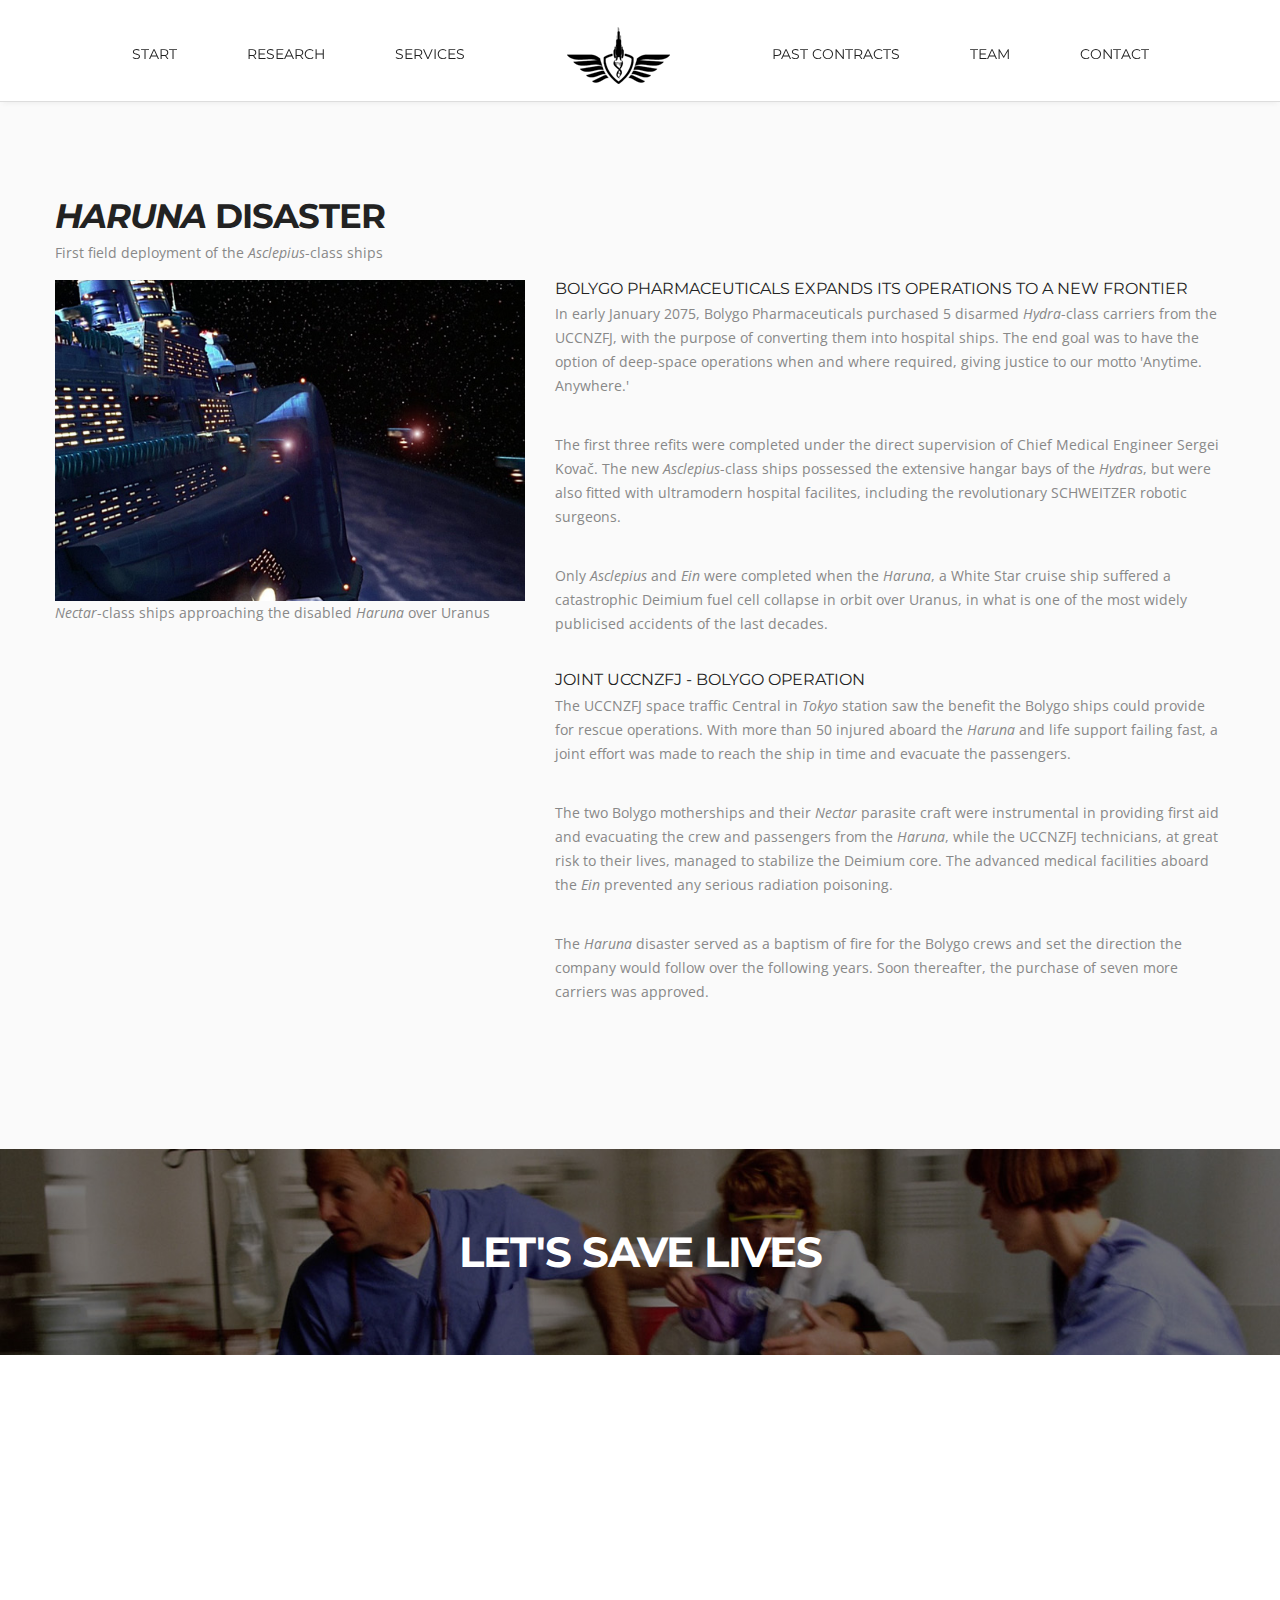
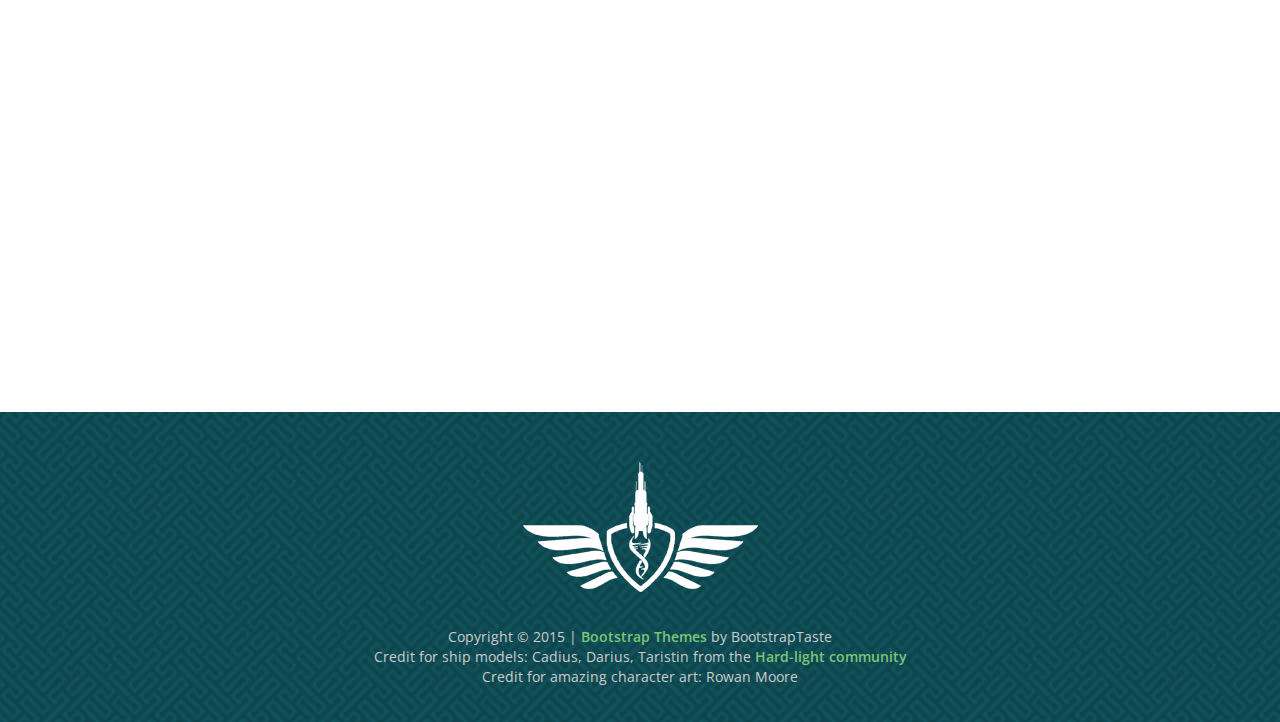
<file: Haruna.html>
<!doctype html>
<html>
<head>
<meta charset="utf-8">
<meta name="viewport" content="width=device-width, maximum-scale=1">

<title>Bolygo Pharmaceuticals</title>
<link rel="icon" href="favicon.png" type="image/png">
<link rel="shortcut icon" href="favicon.ico" type="img/x-icon">

<link href='http://fonts.googleapis.com/css?family=Montserrat:400,700' rel='stylesheet' type='text/css'>
<link href='http://fonts.googleapis.com/css?family=Open+Sans:400,300,800italic,700italic,600italic,400italic,300italic,800,700,600' rel='stylesheet' type='text/css'>

<link href="css/bootstrap.css" rel="stylesheet" type="text/css">
<link href="css/style.css" rel="stylesheet" type="text/css">
<link href="css/font-awesome.css" rel="stylesheet" type="text/css">
<link href="css/responsive.css" rel="stylesheet" type="text/css">
<link href="css/animate.css" rel="stylesheet" type="text/css">

<!--[if IE]><style type="text/css">.pie {behavior:url(PIE.htc);}</style><![endif]-->

<script type="text/javascript" src="js/jquery.1.8.3.min.js"></script>
<script type="text/javascript" src="js/bootstrap.js"></script>
<script type="text/javascript" src="js/jquery-scrolltofixed.js"></script>
<script type="text/javascript" src="js/jquery.easing.1.3.js"></script>
<script type="text/javascript" src="js/jquery.isotope.js"></script>
<script type="text/javascript" src="js/wow.js"></script>
<script type="text/javascript" src="js/classie.js"></script>


<!--[if lt IE 9]>
    <script src="js/respond-1.1.0.min.js"></script>
    <script src="js/html5shiv.js"></script>
    <script src="js/html5element.js"></script>
<![endif]-->


</head>
<body>
<div style="overflow:hidden;">



<nav class="main-nav-outer" id="test"><!--main-nav-start-->
	<div class="container">
        <ul class="main-nav">
        	<li><a href="index.html">Start</a></li>
            <li><a href="index.html#research">Research</a></li>
            <li><a href="index.html#services">Services</a></li>
            <li class="small-logo"><a href="#header"><img src="img/small-logo.png" alt=""></a></li>
            <li><a href="index.html#Portfolio">Past Contracts</a></li>
            <li><a href="index.html#team">Team</a></li>
            <li><a href="#contact">Contact</a></li>
        </ul>
        <a class="res-nav_click" href="#"><i class="fa-bars"></i></a>
    </div>
</nav><!--main-nav-end-->


<section class="main-section alabaster" id="services"><!--main-section alabaster-start-->
	<div class="container">
    	<div class="row">
		<h2_left><em>Haruna</em> Disaster</h2_left>
            	<P class="padding-b" >First field deployment of the <em>Asclepius</em>-class ships</P>
	<div class="row row-s">
			<figure class="col-lg-5 col-sm-4 wow fadeInLeft">
            	<img src="img/Haruna.jpg" alt="">
				<p><em>Nectar</em>-class ships approaching the disabled <em>Haruna</em> over Uranus</p>
            </figure>
        	<div class="col-lg-7 col-sm-8 featured-work">
            	<h3>Bolygo Pharmaceuticals expands its operations to a new frontier</h3>
            	<P class="padding-b">In early January 2075, Bolygo Pharmaceuticals purchased 5 disarmed <em>Hydra</em>-class carriers from the UCCNZFJ, with the purpose of converting them into hospital ships. The end goal was to have the option of deep-space operations when and where required, giving justice to our motto 'Anytime. Anywhere.'</p>
				<P class="padding-b">The first three refits were completed under the direct supervision of Chief Medical Engineer Sergei Kovač. The new <em>Asclepius</em>-class ships possessed the extensive hangar bays of the <em>Hydras</em>, but were also fitted with ultramodern hospital facilites, including the revolutionary SCHWEITZER robotic surgeons.</P>
				<P class="padding-b">Only <em>Asclepius</em> and <em>Ein</em> were completed when the <em>Haruna</em>, a White Star cruise ship suffered a catastrophic Deimium fuel cell collapse in orbit over Uranus, in what is one of the most widely publicised accidents of the last decades.</p>
				<h3>Joint UCCNZFJ - Bolygo operation</h3>
				<P class="padding-b">The UCCNZFJ space traffic Central in <em>Tokyo</em> station saw the benefit the Bolygo ships could provide for rescue operations. With more than 50 injured aboard the <em>Haruna</em> and life support failing fast, a joint effort was made to reach the ship in time and evacuate the passengers.</p>
				<P class="padding-b">The two Bolygo motherships and their <em>Nectar</em> parasite craft were instrumental in providing first aid and evacuating the crew and passengers from the <em>Haruna</em>, while the UCCNZFJ technicians, at great risk to their lives, managed to stabilize the Deimium core. The advanced medical facilities aboard the <em>Ein</em> prevented any serious radiation poisoning.</p>
				<P class="padding-b">The <em>Haruna</em> disaster served as a baptism of fire for the Bolygo crews and set the direction the company would follow over the following years. Soon thereafter, the purchase of seven more carriers was approved.</p>
				<a class="Learn-More" href="#">Learn More</a>
            </div>
        </div>
	</div>
</section><!--main-section alabaster-end-->



<section class="business-talking"><!--business-talking-start-->
	<div class="container">
        <h2>Let's Save Lives</h2>
    </div>
</section><!--business-talking-end-->
<div class="container">
<section class="main-section contact" id="contact">
	
        <div class="row">
        	<div class="col-lg-6 col-sm-7 wow fadeInLeft">
            	<div class="contact-info-box address clearfix">
                	<h3><i class=" icon-map-marker"></i>Address:</h3>
                	<span>Faltescu building, Unirii Sq.<br>Cluj-Napoca, Romania, #CN3478</span>
                </div>
                <div class="contact-info-box phone clearfix">
                	<h3><i class="fa-phone"></i>Emergencies:</h3>
                	<span>1-800-555-BPE</span>
                </div>
                <div class="contact-info-box email clearfix">
                	<h3><i class="fa-pencil"></i>email:</h3>
                	<span>decebal@princess.chaosdeathfish.com</span>
					<span>ilonara@princess.chaosdeathfish.com</span>
					<h3>&nbsp;</h3>
					<span>richard_black@princess.chaosdeathfish.com</span>
					<span>gal_tzalul@princess.chaosdeathfish.com</span>
					<h3>&nbsp;</h3>
					<span>sergei_kovac@princess.chaosdeathfish.com</span>
                </div>
            	<div class="contact-info-box hours clearfix">
                	<h3><i class="fa-clock-o"></i>Appointments:</h3>
                	<span><strong>Monday - Friday:</strong> 9am - 5pm <br><strong>Saturday - Sunday:</strong> 9am - 1pm.</span>
                </div>
                <ul class="social-link">
                	<li class="twitter"><a href="#"><i class="fa fa-twitter"></i></a></li>
               </ul>
            </div>
        	<div class="col-lg-6 col-sm-5 wow fadeInUp delay-05s">
            	<div class="form">
                	<input class="input-text" type="text" name="" value="Your Name *" onfocus="if(this.value==this.defaultValue)this.value='';" onblur="if(this.value=='')this.value=this.defaultValue;">
                    <input class="input-text" type="text" name="" value="Your E-mail *" onfocus="if(this.value==this.defaultValue)this.value='';" onblur="if(this.value=='')this.value=this.defaultValue;">
                	<textarea class="input-text text-area" cols="0" rows="0" onfocus="if(this.value==this.defaultValue)this.value='';" onblur="if(this.value=='')this.value=this.defaultValue;">SERVERS CURRENTLY NOT AVAILABLE. PLEASE USE INDIVIDUAL ADDRESSES TO THE LEFT OR ON TEAM MEMBERS' PORTRAITS.</textarea>
                    <input class="input-btn" type="submit" value="send message">
                </div>	
            </div>
        </div>
</section>
</div>
<footer class="footer">
    <div class="container">
        <div class="footer-logo"><a href="#"><img src="img/footer-logo.png" alt=""></a></div>
        <span class="copyright">Copyright © 2015 | <a href="http://bootstraptaste.com/">Bootstrap Themes</a> by BootstrapTaste</span>
		<span class="copyright">Credit for ship models: Cadius, Darius, Taristin from the <a href='http://www.hard-light.net'>Hard-light community</a> </span>
		<span class="copyright">Credit for amazing character art: Rowan Moore</span>
    </div>
    <!-- 
        All links in the footer should remain intact. 
        Licenseing information is available at: http://bootstraptaste.com/license/
        You can buy this theme without footer links online at: http://bootstraptaste.com/buy/?theme=Knight
    -->
</footer>


<script type="text/javascript">
    $(document).ready(function(e) {
        $('#test').scrollToFixed();
        $('.res-nav_click').click(function(){
            $('.main-nav').slideToggle();
            return false    
            
        });
        
    });
</script>

  <script>
    wow = new WOW(
      {
        animateClass: 'animated',
        offset:       100
      }
    );
    wow.init();
 
  </script>


<script type="text/javascript">
	$(window).load(function(){
		
		$('.main-nav li a').bind('click',function(event){
			var $anchor = $(this);
			
			$('html, body').stop().animate({
				scrollTop: $($anchor.attr('href')).offset().top - 102
			}, 1500,'easeInOutExpo');
			/*
			if you don't want to use the easing effects:
			$('html, body').stop().animate({
				scrollTop: $($anchor.attr('href')).offset().top
			}, 1000);
			*/
			event.preventDefault();
		});
	})
</script>

<script type="text/javascript">

$(window).load(function(){
  
  
  var $container = $('.portfolioContainer'),
      $body = $('body'),
      colW = 375,
      columns = null;

  
  $container.isotope({
    // disable window resizing
    resizable: true,
    masonry: {
      columnWidth: colW
    }
  });
  
  $(window).smartresize(function(){
    // check if columns has changed
    var currentColumns = Math.floor( ( $body.width() -30 ) / colW );
    if ( currentColumns !== columns ) {
      // set new column count
      columns = currentColumns;
      // apply width to container manually, then trigger relayout
      $container.width( columns * colW )
        .isotope('reLayout');
    }
    
  }).smartresize(); // trigger resize to set container width
  $('.portfolioFilter a').click(function(){
        $('.portfolioFilter .current').removeClass('current');
        $(this).addClass('current');
 
        var selector = $(this).attr('data-filter');
        $container.isotope({
			
            filter: selector,
         });
         return false;
    });
  
});

</script>
</body>
</html>
</file>
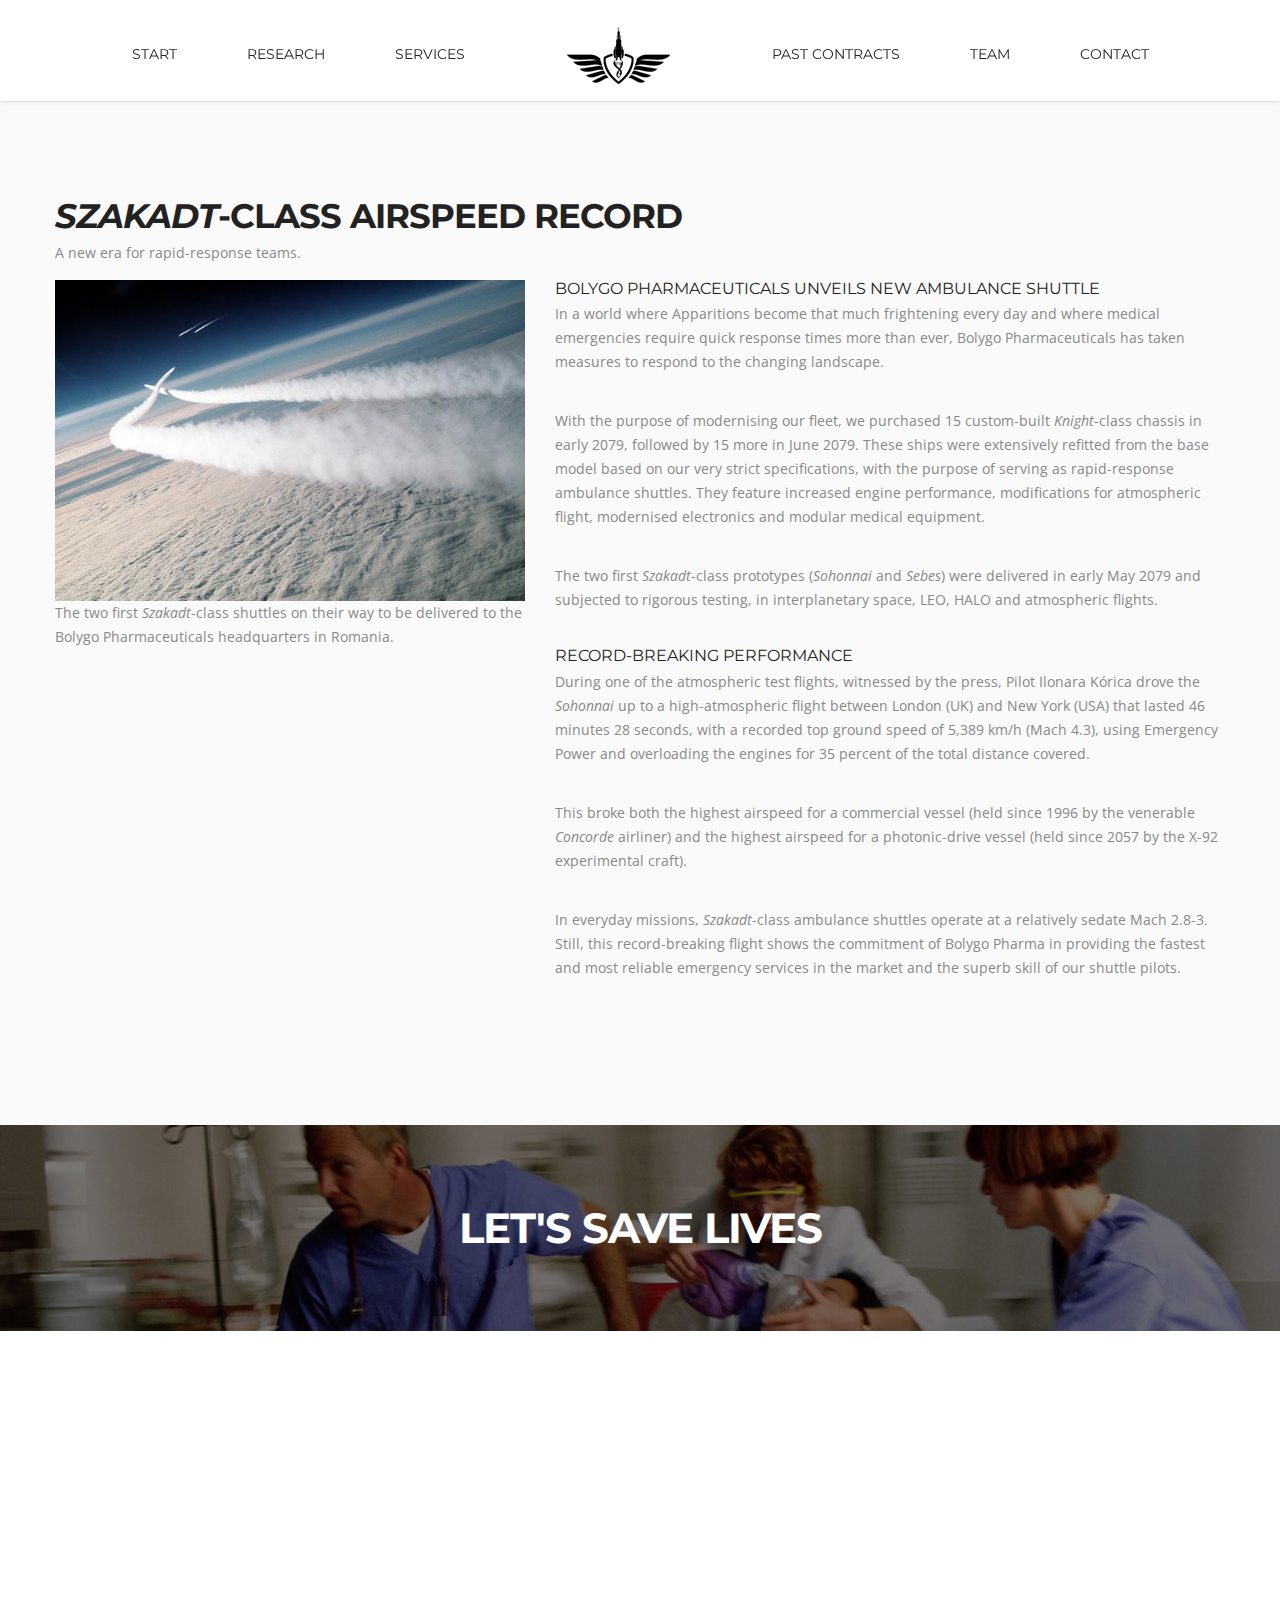
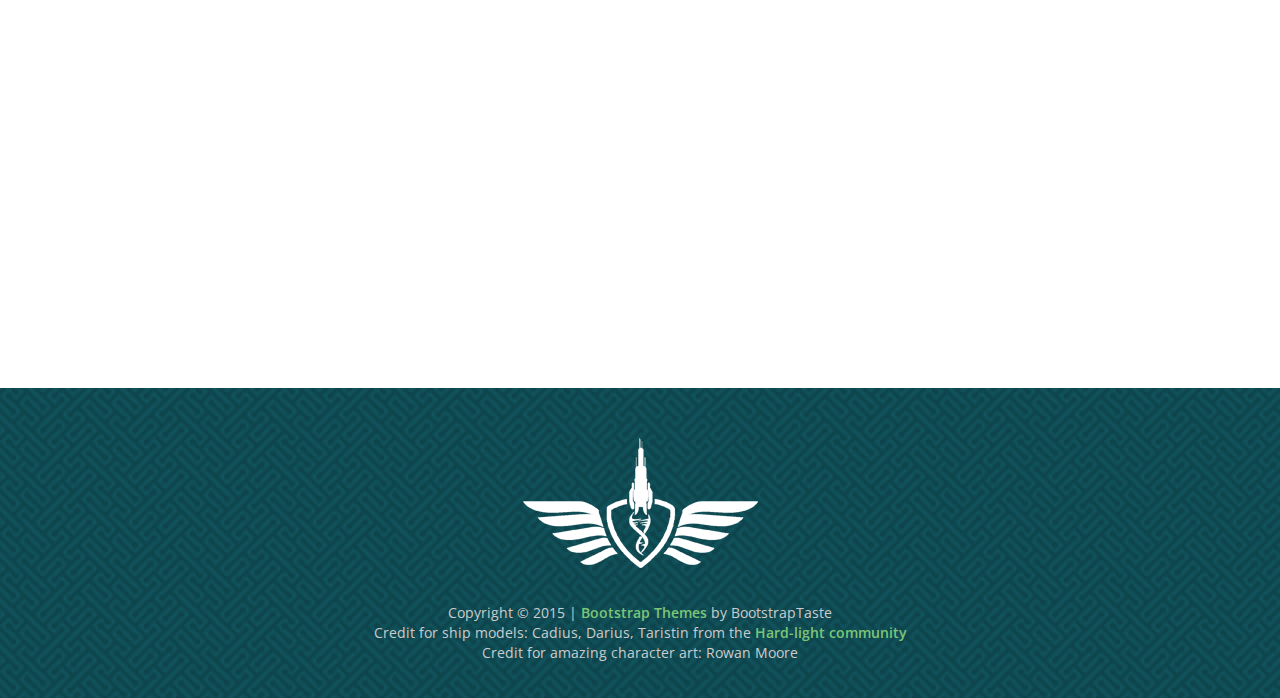
<file: speed.html>
<!doctype html>
<html>
<head>
<meta charset="utf-8">
<meta name="viewport" content="width=device-width, maximum-scale=1">

<title>Bolygo Pharmaceuticals</title>
<link rel="icon" href="favicon.png" type="image/png">
<link rel="shortcut icon" href="favicon.ico" type="img/x-icon">

<link href='http://fonts.googleapis.com/css?family=Montserrat:400,700' rel='stylesheet' type='text/css'>
<link href='http://fonts.googleapis.com/css?family=Open+Sans:400,300,800italic,700italic,600italic,400italic,300italic,800,700,600' rel='stylesheet' type='text/css'>

<link href="css/bootstrap.css" rel="stylesheet" type="text/css">
<link href="css/style.css" rel="stylesheet" type="text/css">
<link href="css/font-awesome.css" rel="stylesheet" type="text/css">
<link href="css/responsive.css" rel="stylesheet" type="text/css">
<link href="css/animate.css" rel="stylesheet" type="text/css">

<!--[if IE]><style type="text/css">.pie {behavior:url(PIE.htc);}</style><![endif]-->

<script type="text/javascript" src="js/jquery.1.8.3.min.js"></script>
<script type="text/javascript" src="js/bootstrap.js"></script>
<script type="text/javascript" src="js/jquery-scrolltofixed.js"></script>
<script type="text/javascript" src="js/jquery.easing.1.3.js"></script>
<script type="text/javascript" src="js/jquery.isotope.js"></script>
<script type="text/javascript" src="js/wow.js"></script>
<script type="text/javascript" src="js/classie.js"></script>


<!--[if lt IE 9]>
    <script src="js/respond-1.1.0.min.js"></script>
    <script src="js/html5shiv.js"></script>
    <script src="js/html5element.js"></script>
<![endif]-->


</head>
<body>
<div style="overflow:hidden;">



<nav class="main-nav-outer" id="test"><!--main-nav-start-->
	<div class="container">
        <ul class="main-nav">
        	<li><a href="index.html">Start</a></li>
            <li><a href="index.html#research">Research</a></li>
            <li><a href="index.html#services">Services</a></li>
            <li class="small-logo"><a href="#header"><img src="img/small-logo.png" alt=""></a></li>
            <li><a href="index.html#Portfolio">Past Contracts</a></li>
            <li><a href="index.html#team">Team</a></li>
            <li><a href="#contact">Contact</a></li>
        </ul>
        <a class="res-nav_click" href="#"><i class="fa-bars"></i></a>
    </div>
</nav><!--main-nav-end-->


<section class="main-section alabaster" id="services"><!--main-section alabaster-start-->
	<div class="container">
    	<div class="row">
		<h2_left><em>Szakadt</em>-class airspeed record</h2_left>
            	<P class="padding-b" >A new era for rapid-response teams.</P>
	<div class="row row-s">
			<figure class="col-lg-5 col-sm-4 wow fadeInLeft">
            	<img  src="img/contrails.jpg" alt="">
				<p>The two first <em>Szakadt</em>-class shuttles on their way to be delivered to the Bolygo Pharmaceuticals headquarters in Romania.</p>
            </figure>
        	<div class="col-lg-7 col-sm-8 featured-work">
            	<h3>Bolygo Pharmaceuticals unveils new ambulance shuttle</h3>
            	<P class="padding-b">In a world where Apparitions become that much frightening every day and where medical emergencies require quick response times more than ever, Bolygo Pharmaceuticals has taken measures to respond to the changing landscape.</p>
				<P class="padding-b">With the purpose of modernising our fleet, we purchased 15 custom-built <em>Knight</em>-class chassis in early 2079, followed by 15 more in June 2079. These ships were extensively refitted from the base model based on our very strict specifications, with the purpose of serving as rapid-response ambulance shuttles. They feature increased engine performance, modifications for atmospheric flight, modernised electronics and modular medical equipment.</P>
				<P class="padding-b">The two first <em>Szakadt</em>-class prototypes (<em>Sohonnai</em> and <em>Sebes</em>) were delivered in early May 2079 and subjected to rigorous testing, in interplanetary space, LEO, HALO and atmospheric flights.</P>
				<h3>Record-breaking performance</h3>
				<P class="padding-b">During one of the atmospheric test flights, witnessed by the press, Pilot Ilonara Kórica drove the <em>Sohonnai</em> up to a high-atmospheric flight between London (UK) and New York (USA) that lasted 46 minutes 28 seconds, with a recorded top ground speed of 5,389 km/h (Mach 4.3), using Emergency Power and overloading the engines for 35 percent of the total distance covered.</P>
				<P class="padding-b">This broke both the highest airspeed for a commercial vessel (held since 1996 by the venerable <em>Concorde</em> airliner) and the highest airspeed for a photonic-drive vessel (held since 2057 by the X-92 experimental craft).</P>
                <P class="padding-b">In everyday missions, <em>Szakadt</em>-class ambulance shuttles operate at a relatively sedate Mach 2.8-3. Still, this record-breaking flight shows the commitment of Bolygo Pharma in providing the fastest and most reliable emergency services in the market and the superb skill of our shuttle pilots.</P>
				<a class="Learn-More" href="#">Learn More</a>
            </div>
        </div>
	</div>
</section><!--main-section alabaster-end-->



<section class="business-talking"><!--business-talking-start-->
	<div class="container">
        <h2>Let's Save Lives</h2>
    </div>
</section><!--business-talking-end-->
<div class="container">
<section class="main-section contact" id="contact">
	
        <div class="row">
        	<div class="col-lg-6 col-sm-7 wow fadeInLeft">
            	<div class="contact-info-box address clearfix">
                	<h3><i class=" icon-map-marker"></i>Address:</h3>
                	<span>Faltescu building, Unirii Sq.<br>Cluj-Napoca, Romania, #CN3478</span>
                </div>
                <div class="contact-info-box phone clearfix">
                	<h3><i class="fa-phone"></i>Emergencies:</h3>
                	<span>1-800-555-BPE</span>
                </div>
                <div class="contact-info-box email clearfix">
                	<h3><i class="fa-pencil"></i>email:</h3>
                	<span>decebal@princess.chaosdeathfish.com</span>
					<span>ilonara@princess.chaosdeathfish.com</span>
					<h3>&nbsp;</h3>
					<span>richard_black@princess.chaosdeathfish.com</span>
					<span>gal_tzalul@princess.chaosdeathfish.com</span>
					<h3>&nbsp;</h3>
					<span>sergei_kovac@princess.chaosdeathfish.com</span>
                </div>
            	<div class="contact-info-box hours clearfix">
                	<h3><i class="fa-clock-o"></i>Appointments:</h3>
                	<span><strong>Monday - Friday:</strong> 9am - 5pm <br><strong>Saturday - Sunday:</strong> 9am - 1pm.</span>
                </div>
                <ul class="social-link">
                	<li class="twitter"><a href="#"><i class="fa fa-twitter"></i></a></li>
               </ul>
            </div>
        	<div class="col-lg-6 col-sm-5 wow fadeInUp delay-05s">
            	<div class="form">
                	<input class="input-text" type="text" name="" value="Your Name *" onfocus="if(this.value==this.defaultValue)this.value='';" onblur="if(this.value=='')this.value=this.defaultValue;">
                    <input class="input-text" type="text" name="" value="Your E-mail *" onfocus="if(this.value==this.defaultValue)this.value='';" onblur="if(this.value=='')this.value=this.defaultValue;">
                	<textarea class="input-text text-area" cols="0" rows="0" onfocus="if(this.value==this.defaultValue)this.value='';" onblur="if(this.value=='')this.value=this.defaultValue;">SERVERS CURRENTLY NOT AVAILABLE. PLEASE USE INDIVIDUAL ADDRESSES TO THE LEFT OR ON TEAM MEMBERS' PORTRAITS.</textarea>
                    <input class="input-btn" type="submit" value="send message">
                </div>	
            </div>
        </div>
</section>
</div>
<footer class="footer">
    <div class="container">
        <div class="footer-logo"><a href="#"><img src="img/footer-logo.png" alt=""></a></div>
        <span class="copyright">Copyright © 2015 | <a href="http://bootstraptaste.com/">Bootstrap Themes</a> by BootstrapTaste</span>
		<span class="copyright">Credit for ship models: Cadius, Darius, Taristin from the <a href='http://www.hard-light.net'>Hard-light community</a> </span>
		<span class="copyright">Credit for amazing character art: Rowan Moore</span>
    </div>
    <!-- 
        All links in the footer should remain intact. 
        Licenseing information is available at: http://bootstraptaste.com/license/
        You can buy this theme without footer links online at: http://bootstraptaste.com/buy/?theme=Knight
    -->
</footer>


<script type="text/javascript">
    $(document).ready(function(e) {
        $('#test').scrollToFixed();
        $('.res-nav_click').click(function(){
            $('.main-nav').slideToggle();
            return false    
            
        });
        
    });
</script>

  <script>
    wow = new WOW(
      {
        animateClass: 'animated',
        offset:       100
      }
    );
    wow.init();
 
  </script>


<script type="text/javascript">
	$(window).load(function(){
		
		$('.main-nav li a').bind('click',function(event){
			var $anchor = $(this);
			
			$('html, body').stop().animate({
				scrollTop: $($anchor.attr('href')).offset().top - 102
			}, 1500,'easeInOutExpo');
			/*
			if you don't want to use the easing effects:
			$('html, body').stop().animate({
				scrollTop: $($anchor.attr('href')).offset().top
			}, 1000);
			*/
			event.preventDefault();
		});
	})
</script>

<script type="text/javascript">

$(window).load(function(){
  
  
  var $container = $('.portfolioContainer'),
      $body = $('body'),
      colW = 375,
      columns = null;

  
  $container.isotope({
    // disable window resizing
    resizable: true,
    masonry: {
      columnWidth: colW
    }
  });
  
  $(window).smartresize(function(){
    // check if columns has changed
    var currentColumns = Math.floor( ( $body.width() -30 ) / colW );
    if ( currentColumns !== columns ) {
      // set new column count
      columns = currentColumns;
      // apply width to container manually, then trigger relayout
      $container.width( columns * colW )
        .isotope('reLayout');
    }
    
  }).smartresize(); // trigger resize to set container width
  $('.portfolioFilter a').click(function(){
        $('.portfolioFilter .current').removeClass('current');
        $(this).addClass('current');
 
        var selector = $(this).attr('data-filter');
        $container.isotope({
			
            filter: selector,
         });
         return false;
    });
  
});

</script>
</body>
</html>
</file>
<file: css/responsive.css>
/* ==========================================================================
   Media Queries
   ========================================================================== */


@media only screen and (min-width: 992px) {
	/****Ipad Landscape 1024 Container 970 ****/
	
	.service-list{ margin-bottom:30px;}
	.c-logo-part ul li{ margin:0 15px;}
	.form{ margin:0 0 0 20px}
	.main-nav{ display:block !important; }
	/*.portfolioContainer{ width:800px; margin:0px auto !important; } */ 
	
}	
   
@media only screen and (min-width: 768px) and (max-width: 991px) {
	/****Ipad Portrait 768 Container 750 ****/
	body{ font-size:13px;}
	p{ line-height:20px ;}
	.header h1{ font-size:46px;}
	.main-nav ul li a{ padding:14px;}
	.small-logo{ padding:0 20px;}
	h2{ font-size:30px}
	h6{ font-size:16px;}
	h3{ font-size:15px;}
	.service-list{ margin-bottom:20px; font-size:15px;}
	.featured-work p.padding-b{ padding-bottom:15px;}
	.main-section{ padding:70px 0;}
	.c-logo-part ul li{ margin:0 1%; float:left; width:18%;}
	.c-logo-part ul li a{ display:block;}
	.c-logo-part ul li a img{ display:block;}
	.form{ margin:0;}
	.contact-info-box{ margin:0 ;}
	.social-link{ margin:0;}
	
	.main-nav{ display:block !important; }
	.main-nav li a{ padding:8px 15px;}
	/*.portfolioContainer{ width:750px; margin:0px auto !important; }
	.Portfolio-box{ height:250px;}*/
	
	 
	
}

@media only screen and (max-width: 767px) {
	/****Mobile Landscape 480 Container 100% ****/
	body{ font-size:12px;}
	h2{ font-size:26px;}
	h3{ font-size:14px;}
	h6{ font-size:16px; margin-bottom:40px;}
	p{ line-height:18px;}
	.service-list{ font-size:12px; margin-bottom:20px;}
	.we-create li{ font-size:13px; padding:0 0 0 8px}
	.header h1{ font-size:28px;}
	.header{ padding:60px 0;}
	.main-section{ padding:60px 0 70px;}
	.main-nav{ display:none; position:absolute; left:0; width:100%; top:74px; margin:0 auto; flote : none; background:#fff;}
	.main-nav li{ display:block;}
	.main-nav li.small-logo{ display:none;}
	.main-nav li a{ display:block; padding:7px 32px; border-bottom:none;}
	.main-nav li a:hover{color:#7cc576}
	.team-leader-box{ max-width:307px; width:auto; float:none; margin:0 auto;	}
	.team-leader-box:nth-of-type(3n){ margin:0 auto}
	.res-nav_click{ display:block;}
	.featured-work{ font-size:12px; margin-top:30px;}
	.featured-box{ font-size:12px;}
	.featured-box p{ line-height:18px; }
	.c-logo-part ul a{ margin-bottom:5px;}
	.main-section.team{ padding:60px 0 50px;}
	.business-talking h2{ font-size:36px;}
	.contact-info-box{ margin:0 0 12px 30px; font-size:12px;}
	.contact-info-box span{ line-height:18px;}
	.social-link{ margin-left:30px;} 
	.form{ margin:0 30px;}
	.copyright{ font-size:12px;}
	.business-talking a{ padding:10px 25px; font-size:14px;}
	.main-section.contact{ padding:60px 0 70px}
	.client-part-haead{ font-size:20px; line-height:30px;}
	.link{ font-size:14px; padding:10px 25px;}
	.logo{ width:100px;}
	.main-section.contact{ background-size:contain;}
	.Portfolio-nav li a{ padding:5px 16px;}
	.Portfolio-nav li{ display:block;}
	/*.isotope-item img{ width:300px; left:50%; margin-left:-100px;}
	.isotope-item{ width:300px; margin:0px auto;}
	.isotope{ width:400px; margin:0px auto;}
	.Portfolio-box{}
	.portfolioContainer{ width:350px; margin:0px auto !important; } */
	
	
}

@media only screen and (max-width: 479px) {
	/****Mobile Portrait 320 ****/
	.contact-info-box{ margin-left:0px;}
	.header{ padding:40px;}
	.social-link{ margin-left:0px;}
	.form{ margin:0}
	.c-logo-part ul li{ display:block;}
	.Portfolio-box{  max-width:300px !important; width:96.4% !important; margin:0 !important}
	.Portfolio-box img { max-width:100%;}
	.portfolioContainer{ width:280px !important; margin:0 auto !important } 
	
}
</file>
<file: css/style.css>
@charset "utf-8";
/*
 Knight Bootstrap theme by BootstrapTaste.com
 Theme URI: http://bootstraptaste.com/knight-free-bootstrap-theme/
 Author: BootstrapTaste
 Author URI: http://bootstraptaste.com
 */
 
/* CSS Document */

/* Float Elements 
---------------------------------*/
.fl-lt {float:left;}
.fl-rt {float:right;}

/* Clear Floated Elements
---------------------------------*/
.clear {
  clear: both;
  display: block;
  overflow: hidden;
  visibility: hidden;
  width: 0;
  height: 0;
}

.clearfix:before,
.clearfix:after {
  content: '\0020';
  display: block;
  overflow: hidden;
  visibility: hidden;
  width: 0;
  height: 0;
}

.clearfix:after {
  clear: both;
}

.figure{ margin:80px;}

img{
	max-width:100%;
}

a, a:hover, a:active{ outline:0px !important}

@font-face {
  font-family: 'FontAwesome';
  src: url('../fonts/fontawesome-webfont.eot?v=4.1.0');
  src: url('../fonts/fontawesome-webfont.eot?#iefix&v=4.1.0') format('embedded-opentype'), url('../fonts/fontawesome-webfont.woff?v=4.1.0') format('woff'), url('../fonts/fontawesome-webfont.ttf?v=4.1.0') format('truetype'), url('../fonts/fontawesome-webfont.svg?v=4.1.0#fontawesomeregular') format('svg');
  font-weight: normal;
  font-style: normal;
}

/* Primary Styles
---------------------------------*/
body {
	background:#fff;
	font-family: 'Open Sans', sans-serif;
	font-size:14px;
	font-weight:normal;
	color:#888888;
	margin:0;
}
h2{
	font-size:34px;
	color:#222222;
	font-family: 'Montserrat', sans-serif;
	font-weight:700;
	letter-spacing: -1px;
	margin:0 0 15px 0;
	text-align:center;
	text-transform:uppercase;
}
h2_left{
	font-size:34px;
	color:#222222;
	font-family: 'Montserrat', sans-serif;
	font-weight:700;
	letter-spacing: -1px;
	margin:0 0 15px 0;
	text-align:left;
	text-transform:uppercase;
}
h3{
	font-family: 'Montserrat', sans-serif;
	color:#222222;
	font-size:16px;
	margin:0 0 5px 0;
	text-transform:uppercase;
	font-weight:400;
}
h6{
	font-size:16px;
	color:#888888;
	font-family: 'Open Sans', sans-serif;
	font-weight:400;
	text-align:center;
	margin:0 0 60px 0;
}
p{
	line-height:24px;
	margin:0;
}

/* Header Styles
---------------------------------*/

.header{
	text-align:center;
	background:url(../img/pw_maze_black_2X.png) left top repeat;
	padding:280px 0;
}
.logo{
	width:500px;
	margin:0 auto 35px;
}
.header h1{
	font-family: 'Montserrat',sans-serif;
	font-size:50px;
	font-weight:400;
	letter-spacing: -1px;
	margin:0 0 22px 0 ;
	color:#fff;
}

.we-create{
	padding:0;
	margin:35px 0 55px;
}
.wp-pic{
	margin-bottom:20px;
}
.we-create li{
	display:inline-block;
	font-family: 'Montserrat',sans-serif;
	font-size:14px;
	color: #bcbcbc;
	text-transform: uppercase;
	font-weight: 400;
	margin:0 5px 0 0;
	padding:0 0 0 15px;
}
.we-create li:first-child{
	background:none;
}

.start-button {
	padding-left: 0px;
}

.start-button li a{
color: #fff;
}


.link{
	padding:15px 35px;
	background:#7cc576;
	color:#fff !important;
	font-size:16px;
	font-weight:400;
	font-family: 'Montserrat', sans-serif;
	display:inline-block;
	border-radius:3px;
	text-transform:uppercase;
	line-height:25px;
	margin-bottom:20px;
	transition:all 0.3s ease-in-out;
	-moz-transition:all 0.3s ease-in-out;
	-webkit-transition:all 0.3s ease-in-out;
}
.link:hover {
	text-decoration:none;
	color:#7cc576 !important;
	background:#fff;
}

.link:active, .link:focus {
	background: #7cc576;
	text-decoration:none;
	color:#fff !important;
}

/* Navigation
---------------------------------*/
.main-nav-outer{
	padding:0px;
	border-bottom:1px solid #dddddd;
	box-shadow:0 4px 5px -3px #ececec;
	position:relative;
	background:#fff;
}
.main-nav{
	text-align:center;
	margin:10px 0 0px;
	padding:0;
	list-style:none;
}
.main-nav li{
	display:inline;
	margin:0 1px;
}
.main-nav li a{
	display:inline-block;
	color:#222222;
	text-transform:uppercase;
	font-family: 'Montserrat', sans-serif;
	text-decoration: none;
	line-height:20px;
	margin:17px 32px;
	transition:all 0.3s ease-in-out;
	-moz-transition:all 0.3s ease-in-out;
	-webkit-transition:all 0.3s ease-in-out;
}

.main-nav li a:hover{ 
	text-decoration:none;
	color: #7cc576;
}

.small-logo{ 
	padding:0 32px;
}

.main-section{
	padding:90px 0 110px;
}


/* Services
---------------------------------*/

.service-list{
	padding:0 0 0 0;
	font-size:14px;
	margin-bottom:40px;
}
.service-list-col1{
	float:left;
	width:60px;
}
.service-list-col1 i{
	font-style:normal;
	font-size:38px;
	display:block;
	color:#222;
	font-family: 'FontAwesome';
	line-height:38px;
}
.service-list-col2{
	overflow:hidden;	
}
.main-section.alabaster{
	background:#fafafa;
}

/* Featured Work
---------------------------------*/
.featured-work{
	font-size:14px;
}
.featured-work h2{
	text-align:left;
}
.featured-work h3{
	text-align:left;
}
.featured-box{
	padding:0 0 0 0;
	margin-bottom:25px;
	font-size:14px;
}
.featured-box h3{
	margin-bottom:5px;
}
.featured-box p{
	line-height:22px;
}
.featured-work p.padding-b{
	padding-bottom:35px;
}
.featured-box-col1{
	width:60px;
	float:left;
}
.featured-box-col1 i{
	display:block;
	line-height:38px;
	font-family: 'FontAwesome';
	font-size:38px;
	color:#777777;
	font-style:normal;
}
.featured-box-col2{ overflow:hidden;}
.featured-box.magic{
	background:url(../img/magic.png) left top no-repeat;
}
.featured-box.packaged{
	background:url(../img/packaged.png) left top no-repeat;
}
.featured-box.seo{
	background:url(../img/seo.png) left top no-repeat;
}
.Learn-More{
	display:inline-block;
	padding:0 5px 0 0;
	color:#7cc576;
	font-size:16px;
	text-transform:uppercase;
	font-family: 'Montserrat', sans-serif;
	font-weight:400;
	line-height:24px;
	transition:all 0.3s ease-in-out;
	-moz-transition:all 0.3s ease-in-out;
	-webkit-transition:all 0.3s ease-in-out;
	display: none;
}
.Learn-More i{ 
	padding-right:15px;
}

.Learn-More:hover, .Learn-More:focus{ 
	text-decoration:none;
	color: #111;
}


/* Portfolio
---------------------------------*/
.Portfolio-nav{
	padding:0;
	margin:0 0 45px 0;
	list-style:none;
	text-align:center;
}
.Portfolio-nav li{
	margin:0 10px;
	display:inline;
}
.Portfolio-nav li a{
	display:inline-block;
	padding:10px 22px;
	font-size:12px;
	line-height:20px;
	color:#222222;
	border-radius:4px;
	text-transform:uppercase;
	font-family: 'Montserrat', sans-serif;
	background:#f7f7f7;
	margin-bottom:5px;
	transition:all 0.3s ease-in-out;
	-moz-transition:all 0.3s ease-in-out;
	-webkit-transition:all 0.3s ease-in-out;
}
.Portfolio-nav li a:hover{
	background:#7cc576;
	color:#fff;
	text-decoration:none;
}

.portfolioContainer{
	margin:0 auto;
	padding-left:15px;
}

.Portfolio-box{
	text-align:center;
	margin-bottom:30px;
	height:350px;
	width:350px;
	overflow:hidden;
	float:left;
	padding:0;
}
.Portfolio-box img{
	margin-bottom:25px;
	transition:all 0.3s ease-in-out;
	-moz-transition:all 0.3s ease-in-out;
	-webkit-transition:all 0.3s ease-in-out;	
}

.Portfolio-box img:hover {
	opacity: 0.6;
}

.Portfolio-nav li a.current{
	background:#7cc576;
	color:#fff;
	text-decoration:none;
}
img {
   max-width:100%;
}

/* no transition on .isotope container */

.isotope .isotope-item {
  /* change duration value to whatever you like */
  -webkit-transition-duration: 0.6s;
     -moz-transition-duration: 0.6s;
          transition-duration: 0.6s;
}

.isotope .isotope-item {
  -webkit-transition-property: -webkit-transform, opacity;
     -moz-transition-property:    -moz-transform, opacity;
          transition-property:         transform, opacity;
}

.main-section.paddind{
	padding-bottom:60px;
}

/* Clients
---------------------------------*/
.client-part{
	background:url(../img/section-bg1.jpg) center center no-repeat;
	background-size:cover;
	padding:55px 0;
	text-align:center;
}
.client-part-haead{
	color:#fdfdfd;
	font-size:28px;
	line-height:41px;
	margin:30px 0 10px;
	font-family: ''Open Sans',sans-serif';
	font-style: italic;
}
.client{
	padding:0;
	margin:20px 0 0;
	list-style:none;
	text-align:center;
}
.client li{
	display:inline;
	margin:0 15px;
}
.client li a{
	display:inline-block;
}
.client li a img{
	margin-bottom:15px;
	border-radius:50%;
}
.client li a:hover{
	text-decoration:none;
}
.client li a h3{
	color:#ffffff;
}
.client li a span{
	color:#f1f1f1;
}
.quote-right{
	font-style:normal;
	width:68px;
	height:68px;
	margin:0 auto;
	border:2px solid #7cc576;
	border-radius:50%;
	display:block;
	line-height:68px;
	text-align:center;
	font-size:27px;
	color:#7cc576;
	cursor: pointer;
	transition:all 0.3s ease-in-out;
	-moz-transition:all 0.3s ease-in-out;
	-webkit-transition:all 0.3s ease-in-out;
}

.quote-right:hover{
color: #fff;
border: 2px solid #fff;
}

.c-logo-part{
	background:#7cc576;
	padding:25px 0;
    filter: alpha(opacity=60);
}
.c-logo-part ul{
	padding:0;
	margin:0;
	list-style:none;
	text-align:center;
}
.c-logo-part ul li{
	display:inline;
	margin:0 25px;
}
.c-logo-part ul a{
	display:inline-block;
	margin: 0 20px;
}
.main-section.team{
	padding:85px 0;
}
.main-section.team h6{
	margin-bottom:40px;
}


/* Team
---------------------------------*/
.team-leader-block{
	max-width:993px;
	margin:0 auto;
}
.team-leader-box{
	width:30.66%;
	margin-right: 3.82979%;
	height: 490px;
	overflow: hidden;
	text-align: center;
	float: left;
}
.team-leader-box span{
	margin-bottom:24px;
	display:block;
}
.team-leader-box:nth-of-type(3n+0){ margin:0;}
.team-leader{
	width:auto;
	height:auto;
	position:relative;
	border-radius:50%;
	box-shadow:0px 0px 0px 7px rgba(241,241,241,0.80);
	margin:7px 7px 25px 7px;
	
}
.team-leader-shadow{
	transition:all 0.3s ease-in-out;
	-moz-transition:all 0.3s ease-in-out;
	-webkit-transition:all 0.3s ease-in-out;
	border-radius:50%;
	position:absolute;
	width:100%;
	height:100%;
	z-index:10;
	border-radius:50%;
}
.team-leader-shadow a{
	display:block;
	width:100%;
	height:100%;
}
.team-leader:hover .team-leader-shadow{
	box-shadow:inset  0px 0px 0px 148px rgba(17,17,17,0.80);
}
.team-leader:hover ul{ display:block; opacity:1}
.team-leader img{
	display:block;
	border-radius:50%;
}
.team-leader ul{
	display:block;
	opacity:0;
	padding:0;
	margin:0;
	list-style:none;
	position:absolute;
	left:0;
	top:50%;
	width:100%;
	text-align:center;
	margin-top:-14px;
	z-index:15;
	transition:all 0.6s ease-in-out;
	-moz-transition:all 0.6s ease-in-out;
	-webkit-transition:all 0.6s ease-in-out;
}
.team-leader ul li{
	display:inline;
	margin:0 11px;
}
.team-leader ul li a{
	font-family: 'FontAwesome';
	display:inline-block;
	font-size:28px;
	color:#fff;	
	transition:all 0.3s ease-in-out;
	-moz-transition:all 0.3s ease-in-out;
	-webkit-transition:all 0.3s ease-in-out;
}
.team-leader ul li a:hover, .team-leader ul li a:focus{
	text-decoration:none;
}
.team-leader ul li a.fa-envelope:hover{
	color:#cb2026;
}
.team-leader ul li a.fa-twitter:hover{
	color:#55acee;
}
.team-leader ul li a.fa-facebook:hover{
	color:#3b5998;
}
.team-leader ul li a.fa-pinterest:hover{
	color:#cb2026;
}
.team-leader ul li a.fa-google-plus:hover{
	color:#dd4b39;
}

/* Talk Business
---------------------------------*/
.business-talking{
	background:url(../img/section-bg2.jpg) top center no-repeat;
	background-size:cover;
	padding:60px 0 10px;
	text-align:center;
}
.business-talking h2{
	font-family: 'Montserrat', sans-serif;
	font-weight:700;
	padding:0;
	margin:20px 0 70px;
	text-transform:uppercase;
	font-size:42px;
	color:#fff;
}


/* Contact
---------------------------------*/
.main-section.contact{
	padding:90px 0 100px;
}

.main-section.contact{
	background:url(../img/bg-map.png) left 190px no-repeat;
}
.contact-info-box{
	font-size:15px;
	margin:0 0 14px 68px;
	padding-left:0;
}
.contact-info-box h3{
	font-size: 15px;
	font-weight:400;
	float:left;
	width:150px;
	margin-right:12px;
	line-height:28px;
}
.contact-info-box h3 i{
	font-style:normal;
	font-size:18px;
	color:#222222;
	font-family: 'FontAwesome';
	font-weight:normal;
	margin-right:7px;
}
.contact-info-box span{
	line-height:28px;
	display:block;
	overflow:hidden;
}
.social-link{
	padding:35px 0;
	margin:0 0 0 68px;
	display:block;
	overflow:hidden;
	list-style:none;
}
.social-link li{
	float:left;
	margin-right:8px;
}
.social-link li a{
	display:block;
	width:50px;
	height:50px;
	text-align:center;
	line-height:50px;
	font-size:25px;
	color:#fff;
	background:#222222;
	border-radius:50%;
	transition:all 0.3s ease-in-out;
}
.social-link li a:hover, .social-link li a:focus{
	text-decoration:none;
}
.twitter a:hover {
	background: #55acee;
}
.facebook a:hover {
	background: #3b5998;
}
.pinterest a:hover {
	background: #cb2026;
}
.gplus a:hover {
	background: #dd4b39;
}
.dribbble a:hover {
	background: #ea4c89;
}

.form{
	margin:0 66px 0 30px;
}
.input-text{
	padding:15px 16px;
	border:1px solid #ccc;
	width:100%;
	height:50px;
	display:block;
	border-radius:4px;
	font-size:15px;
	color:#aaa;
	font-family: 'Open Sans', sans-serif;
	margin:0 0 15px 0;
	transition:all 0.3s ease-in-out;
	-moz-transition:all 0.3s ease-in-out;
	-webkit-transition:all 0.3s ease-in-out;
}
.input-text:focus {
	border: 1px solid #7cc576;
	outline:0;
	-webkit-box-shadow: inset 0 1px 1px rgba(0, 0, 0, 0.075), 0 0 8px rgba(124, 197, 118, 0.3);
	-moz-box-shadow: inset 0 1px 1px rgba(0, 0, 0, 0.075), 0 0 8px rgba(124, 197, 118, 0.3);	
	box-shadow: inset 0 1px 1px rgba(0, 0, 0, 0.075), 0 0 8px rgba(124, 197, 118, 0.3);
}

.input-text.text-area{
	height:165px;
	resize:none;
	overflow:auto;
}
.input-btn{
	width:175px;
	height:50px;
	background:#7cc576;
	border-radius:4px;
	color:#ffffff;
	font-size:14px;
	text-transform:uppercase;
	font-family: 'Montserrat', sans-serif;
	font-weight:400;
	border:0px;
	transition:all 0.3s ease-in-out;
	-moz-transition:all 0.3s ease-in-out;
	-webkit-transition:all 0.3s ease-in-out;
}

.input-btn:hover{
	background: #111;
	color: #fff;
}

/* Footer
---------------------------------*/

.footer{
	background:url(../img/pw_maze_black_2X.png) left top repeat;
	padding:35px 0 35px;
}
.footer-logo{
	margin:15px auto 35px;
	width: 235px;
}
.copyright{
	color:#cccccc;
	font-size:14px;
	display:block;
	text-align:center;
}
.copyright a{
	color:#7cc576;
	font-weight:600;
	text-decoration: none;
	transition:all 0.3s ease-in-out;
	-moz-transition:all 0.3s ease-in-out;
	-webkit-transition:all 0.3s ease-in-out;
}

.copyright a:hover {
	color: #fff;
}

.res-nav_click {
	line-height:38px;
	font-family: 'FontAwesome';
	font-size:38px;
	text-decoration: none !important;
	color:#777777;
	font-style:normal;
	display:none;
	width:42px;
	height:27px;
	margin:20px auto;
	transition:all 0.3s ease-in-out;
	-moz-transition:all 0.3s ease-in-out;
	-webkit-transition:all 0.3s ease-in-out;
}

.res-nav_click:hover, .res-nav_click:active, .res-nav_click:focus {
	color: #7cc576 !important;
}

.portfolioContainer{
	max-width: 1140px;
}


/* Animation Timers
---------------------------------*/
.delay-02s { 
	animation-delay: 0.2s; 
	-webkit-animation-delay: 0.2s; 
}
.delay-03s { 
	animation-delay: 0.3s; 
	-webkit-animation-delay: 0.3s; 
}
.delay-04s { 
	animation-delay: 0.4s; 
	-webkit-animation-delay: 0.4s; 
}

.delay-05s { 
	animation-delay: 0.5s; 
	-webkit-animation-delay: 0.5s; 
}
.delay-06s { 
	animation-delay: 0.6s; 
	-webkit-animation-delay: 0.6s; 
}

.delay-07s { 
	animation-delay: 0.7s; 
	-webkit-animation-delay: 0.7s; 
}
.delay-08s { 
	animation-delay: 0.8s; 
	-webkit-animation-delay: 0.8s; 
}

.delay-09s { 
	animation-delay: 0.9s; 
	-webkit-animation-delay: 0.9s; 
}
.delay-1s { 
	animation-delay: 1s; 
	-webkit-animation-delay: 1s; 
}
.delay-12s { 
	animation-delay: 1.2s; 
	-webkit-animation-delay: 1.2s; 
}
</file>
